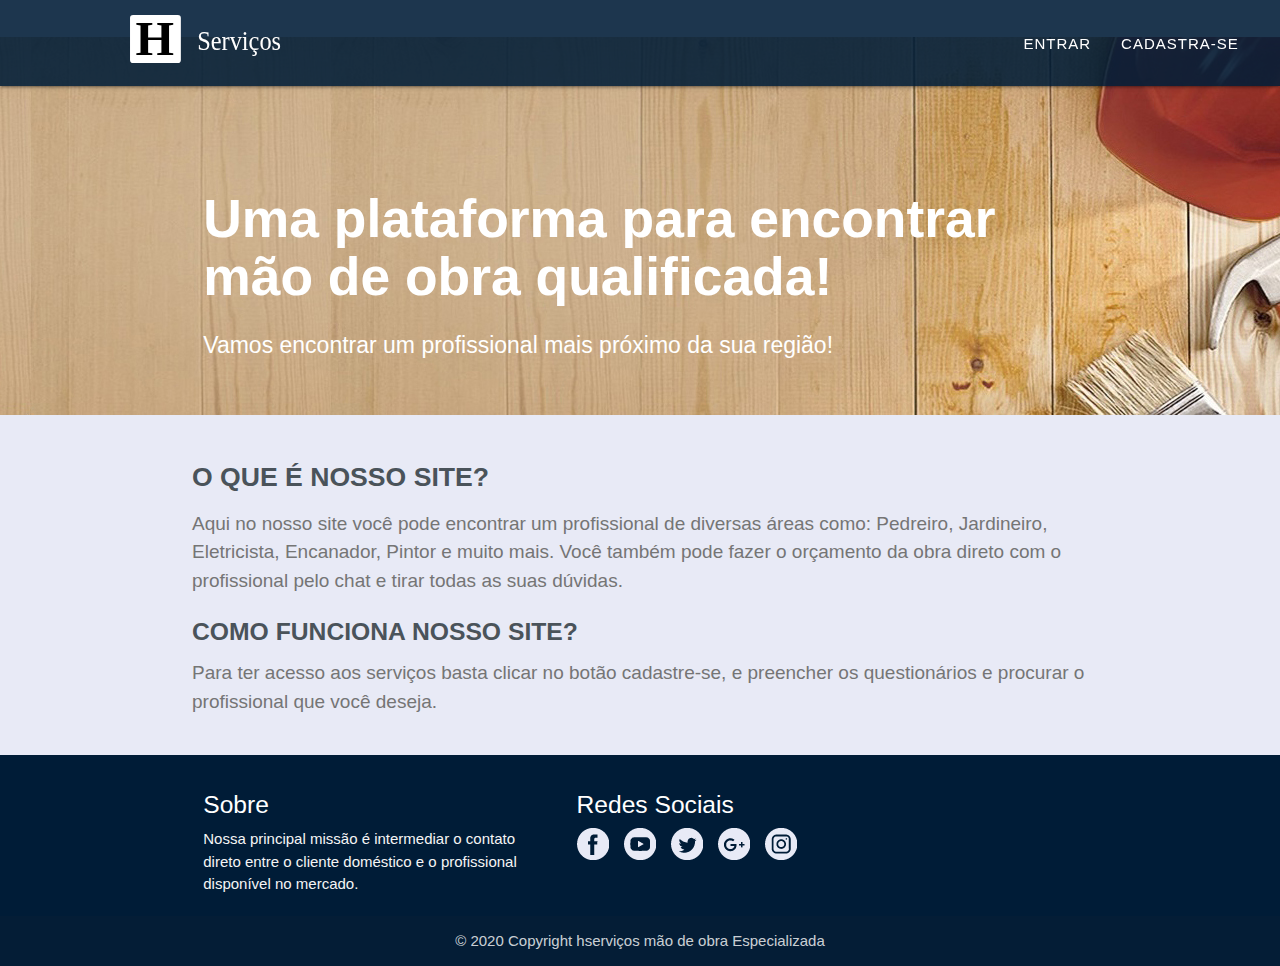
<file: index.html>
<!DOCTYPE html>
<html lang="pt-br">

<head>
	<meta charset="utf-8">
	<meta name="viewport" content="width=device-width, initial-scale=1.0" />
	<title>Hserviços</title>
	<link rel="icon" href="imagens/icone_ie.ico">
	<link href="https://fonts.googleapis.com/icon?family=Material+Icons" rel="stylesheet" />
	<link href="https://fonts.googleapis.com/css?family=Open+Sans:300,400,800&display=swap" rel="stylesheet" />
	<link rel="stylesheet" href="https://cdnjs.cloudflare.com/ajax/libs/materialize/1.0.0/css/materialize.min.css" />
	<link rel="stylesheet" href="css/main.css" />
</head>

<body>
	<section id="top" class="bg-top">
		<header>
			<div class="navbar-fixed nav-wrapper">
				<nav class="row">
					<div class="col s8 m4 offset-m1 offset-l1 l3">
						<a href="index.html">
							<img class="logo" src="imagens/logo.svg" alt="Hserviços">
						</a>
					</div>
					<!-- .col -->
					<div class="col s3 offset-s1 offset-m5 m2 l8"> <a href="#" class="sidenav-trigger" data-target="mobile-menu"><i class="material-icons">menu</i></a>
						<ul class="right hide-on-med-and-down">
							<li><a href="#" class="modal-trigger" onclick="AlertaLogin()">Entrar</a>
							</li>
							<!-- Links podem ser adicionado no #-->
							<li><a href="#" onclick="AlertaLogin()">Cadastra-se</a>
							</li>
						</ul>
					</div>
					<!-- .col -->
				</nav>
			</div>
			<!-- .navbar -->
			<ul class="sidenav" id="mobile-menu">
				<!-- menu mobile -->
				<li><a href="#" class="modal-trigger" onclick="AlertaLogin()">Entrar</a>
				</li>
				<li><a href="#" onclick="AlertaLogin()">Cadastra-se</a>
				</li>
			</ul>
		</header>
		<div id="info" class="container">
			<div class="row">
				<div class="col s12 m12">
					<header>
						<h2>Uma plataforma para encontrar mão de obra qualificada!</h2>
					</header>
					<p>Vamos encontrar um profissional mais próximo da sua região!</p>
				</div>
				<!-- /col -->
			</div>
			<!-- /row -->
		</div>
		<!-- /info -->
	</section>
	<!-- /section#top -->
	<section class="comoFunciona">
		<div class="container">
			<header>
				<h3>O que é nosso site?</h3>
			</header>
			<p>Aqui no nosso site você pode encontrar um profissional de diversas áreas como: Pedreiro, Jardineiro, Eletricista, Encanador, Pintor e muito mais. Você também pode fazer o orçamento da obra direto com o profissional pelo chat e tirar todas as suas dúvidas.</p>
			<div class="row">
				<div>
					<header>
						<h4>Como Funciona nosso Site?</h4>
					</header>
					<p>Para ter acesso aos serviços basta clicar no botão cadastre-se, e preencher os questionários e procurar o profissional que você deseja.</p>
				</div>
				<!-- /.col -->
			</div>
			<!-- /.row -->
		</div>
		<!-- /.container -->
	</section>
	<!-- /section #comoFunciona -->
	<footer class="page-footer">
		<div class="container">
			<div class="row">
				<div class="col s12 l5">
					<h5 class="white-text">Sobre</h5>
					<p class="grey-text text-lighten-4">Nossa principal missão é intermediar o contato direto entre o cliente doméstico e o profissional disponível no mercado.</p>
				</div>
				<div id="social" class="col s12 m4 offset-12">
					<header>
						<h5>Redes Sociais</h5>
					</header>
					<ul>
						<li><a href="#">facebook</a></li>
						<li><a href="#">youtube</a></li>
						<li><a href="#">twitter</a></li>
						<li><a href="#">google plus</a></li>
						<li><a href="#">instagram</a></li>
					</ul>
				</div>
				<!--/col-->
			</div>
		</div>
		<div class="footer-copyright">
			<div class="container">© 2020 Copyright hserviços mão de obra Especializada</div>
		</div>
	</footer>
	<script src="https://code.jquery.com/jquery-3.4.1.min.js" integrity="sha256-CSXorXvZcTkaix6Yvo6HppcZGetbYMGWSFlBw8HfCJo=" crossorigin="anonymous"></script>
	<script src="https://cdnjs.cloudflare.com/ajax/libs/materialize/1.0.0/js/materialize.min.js"></script>
	<script src="js/auto.js"></script>
</body>

</html>
</file>
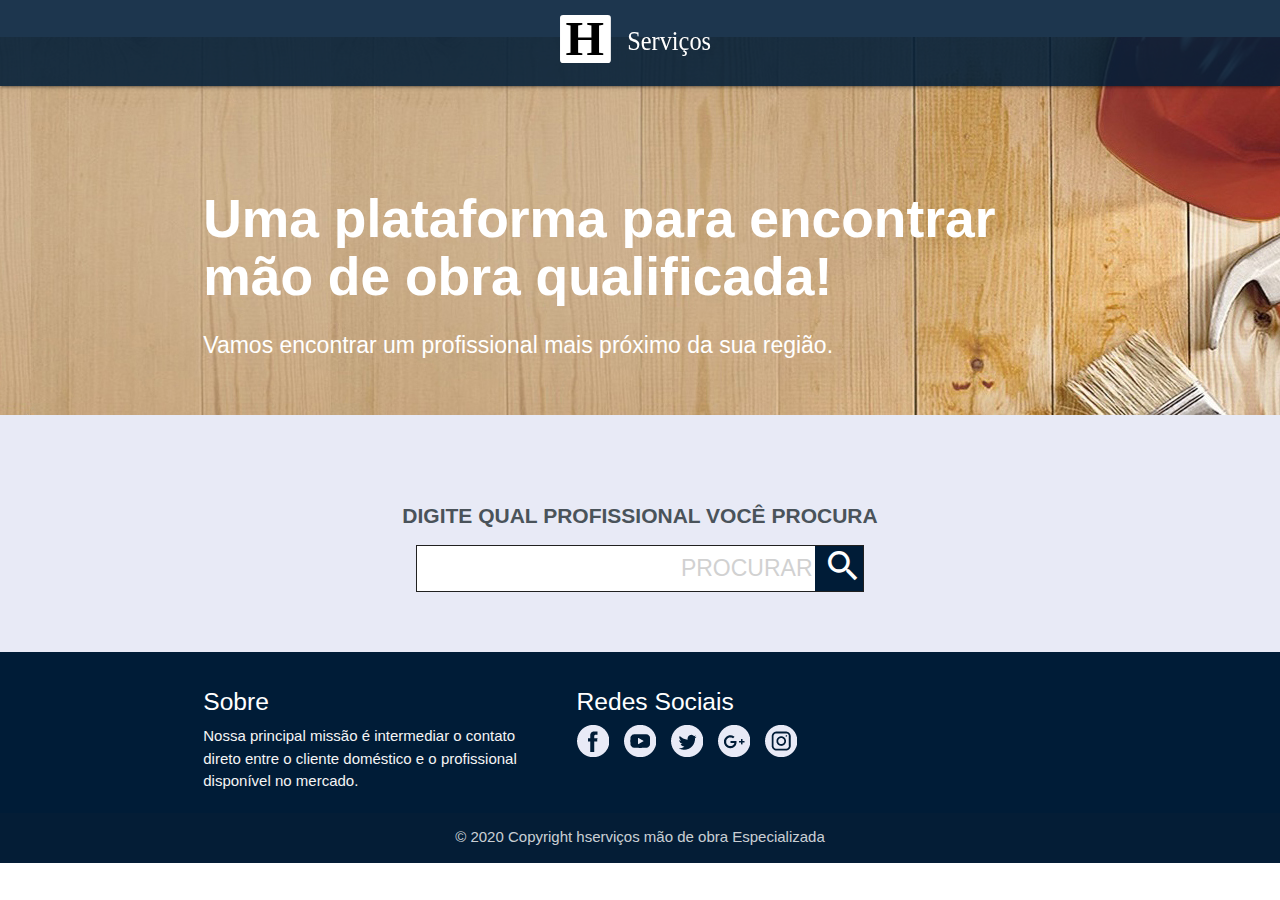
<file: busca.html>
<!DOCTYPE html>
<html lang="pt-br">

<head>
	<meta charset="utf-8">
	<meta name="viewport" content="width=device-width, initial-scale=1.0" />
	<title>Hserviços</title>
	<link rel="icon" href="imagens/icone_ie.ico">
	<link href="https://fonts.googleapis.com/icon?family=Material+Icons" rel="stylesheet" />
	<link href="https://fonts.googleapis.com/css?family=Open+Sans:300,400,800&display=swap" rel="stylesheet" />
	<link rel="stylesheet" href="https://cdnjs.cloudflare.com/ajax/libs/materialize/1.0.0/css/materialize.min.css" />
	<link rel="stylesheet" href="css/main.css" />
</head>

<body>
	<section id="top" class="bg-top">
		<header>
			<div class="navbar-fixed nav-wrapper">
				<nav>
					<!--Inicio Nav-->
					<div class="nav-wrapper">
						<a href="perfilcli.html" class="brand-logo center">
							<img class="logo" src="imagens/logo.svg" alt="Hserviços">
						</a>
					</div>
				</nav>
			</div>
			<!-- .navbar -->
		</header>
		<div id="info" class="container">
			<div class="row">
				<div class="col s12 m12">
					<header>
						<h2>Uma plataforma para encontrar mão de obra qualificada!</h2>
					</header>
					<p>Vamos encontrar um profissional mais próximo da sua região.</p>
				</div>
				<!-- /col -->
			</div>
			<!-- /row -->
		</div>
		<!-- /info -->
	</section>
	<!-- /section#pesquisa -->
	<section id="pesquisar">
		<div class="container">
			<ul>
				<li>
					<h3>Digite qual profissional você procura</h3>
				</li>
				<li class="barra">
					<input type="search-new" placeholder="PROCURAR"><a href="#" class="material-icons">search</a>
				</li>
			</ul>
		</div>
	</section>
	<!-- /section#pesquisa -->
	<footer class="page-footer">
		<div class="container">
			<div class="row">
				<div class="col s12 l5">
					<h5 class="white-text">Sobre</h5>
					<p class="grey-text text-lighten-4">Nossa principal missão é intermediar o contato direto entre o cliente doméstico e o profissional disponível no mercado.</p>
				</div>
				<div id="social" class="col s12 m4 offset-12">
					<header>
						<h5>Redes Sociais</h5>
					</header>
					<ul>
						<li><a href="#">facebook</a>
						</li>
						<li><a href="#">youtube</a>
						</li>
						<li><a href="#">twitter</a>
						</li>
						<li><a href="#">google plus</a>
						</li>
						<li><a href="#">instagram</a>
						</li>
					</ul>
				</div>
				<!--/col-->
			</div>
		</div>
		<div class="footer-copyright">
			<div class="container">© 2020 Copyright hserviços mão de obra Especializada</div>
		</div>
	</footer>
	<script src="https://code.jquery.com/jquery-3.4.1.min.js" integrity="sha256-CSXorXvZcTkaix6Yvo6HppcZGetbYMGWSFlBw8HfCJo=" crossorigin="anonymous"></script>
	<script src="https://cdnjs.cloudflare.com/ajax/libs/materialize/1.0.0/js/materialize.min.js"></script>
	<script src="js/auto.js"></script>
</body>

</html>
</file>
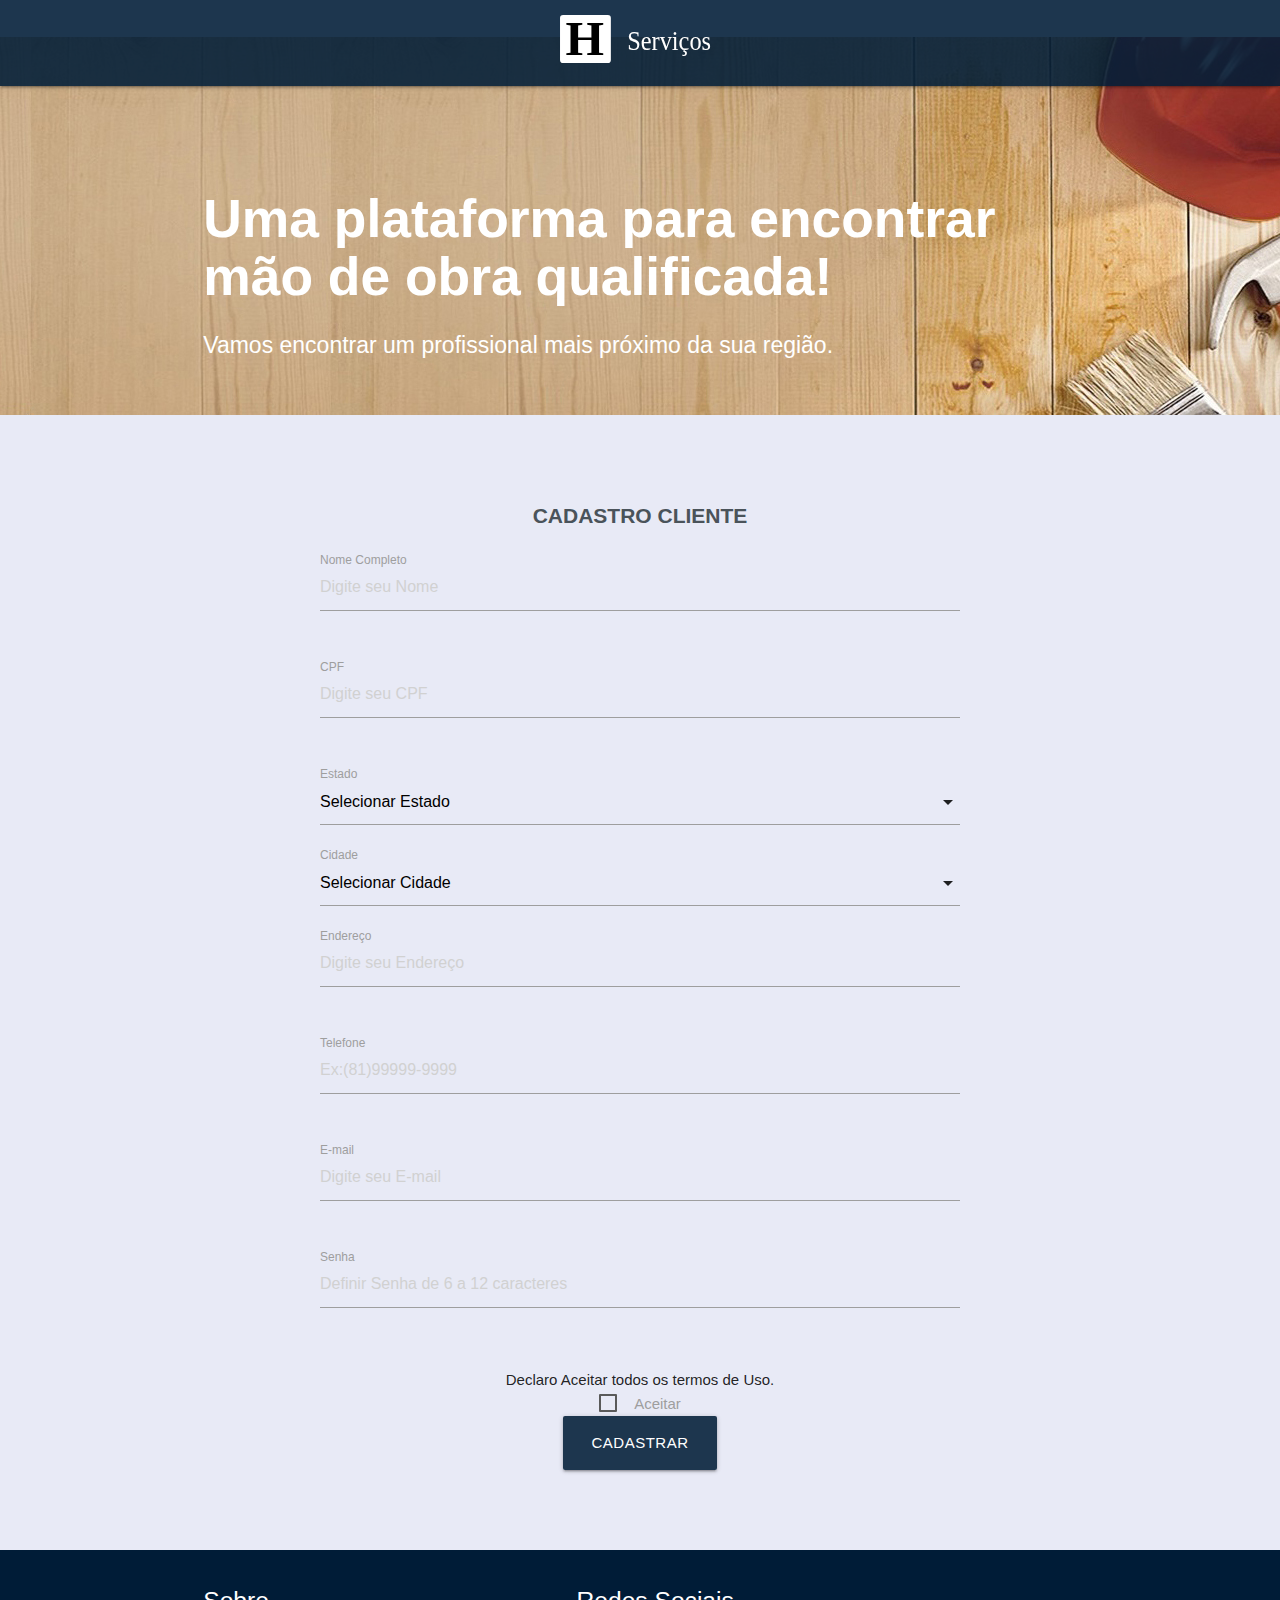
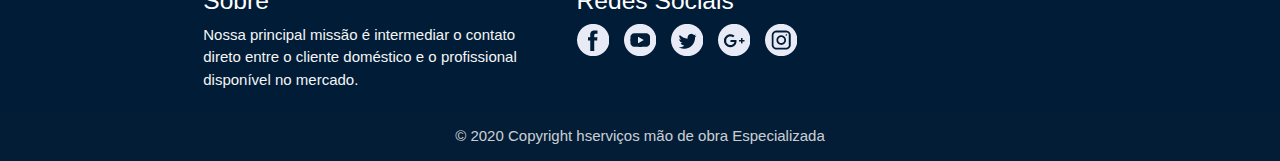
<file: cadastrocli.html>
<!DOCTYPE html>
<html lang="pt-br">

<head>
	<meta charset="utf-8">
	<meta name="viewport" content="width=device-width, initial-scale=1.0" />
	<title>Hserviços</title>
	<link rel="icon" href="imagens/icone_ie.ico">
	<link href="https://fonts.googleapis.com/icon?family=Material+Icons" rel="stylesheet" />
	<link href="https://fonts.googleapis.com/css?family=Open+Sans:300,400,800&display=swap" rel="stylesheet" />
	<link rel="stylesheet" href="https://cdnjs.cloudflare.com/ajax/libs/materialize/1.0.0/css/materialize.min.css" />
	<link rel="stylesheet" href="css/main.css" />
</head>

<body>
	<section id="top" class="bg-top">
		<header>
			<div class="navbar-fixed nav-wrapper">
				<nav>
					<!--Inicio Nav-->
					<div class="nav-wrapper">
						<a href="index.html" class="brand-logo center">
							<img class="logo" src="imagens/logo.svg" alt="Hserviços">
						</a>
					</div>
				</nav>
			</div>
			<!-- .navbar -->
		</header>
		<div id="info" class="container">
			<div class="row">
				<div class="col s12 m12">
					<header>
						<h2>Uma plataforma para encontrar mão de obra qualificada!</h2>
					</header>
					<p>Vamos encontrar um profissional mais próximo da sua região.</p>
				</div>
				<!-- /col -->
			</div>
			<!-- /row -->
		</div>
		<!-- /info -->
	</section>
	<!-- /section#top -->
	<center>
		<section id="login">
			<section id="log-pag" style="width: 50%;">
				<div class="login">
					<form>
						<div class="row">
							<h3>Cadastro Cliente</h3>
						</div>
						<div class="row">
							<div class="input-field">
								<input placeholder="Digite seu Nome" id="first_name" type="text" class="validate" required="required">
								<label for="nome_sobrenome">Nome Completo</label> <span class="helper-text" data-error="*Campo Obrigatorio"></span>
							</div>
						</div>
						<div class="row">
							<div class="input-field">
								<input placeholder="Digite seu CPF" id="first_name" type="text" class="validate" pattern="\d{3}\.?\d{3}\.?\d{3}-?\d{2}" required="required">
								<label for="cpf">CPF</label> <span class="helper-text" data-error="*CPF Invalido"></span>
							</div>
						</div>
						<div class="row">
							<div class="input-field">
								<select id="estado" name="estado">
									<option value="" disabled selected>Selecionar Estado</option>
									<option value="Pernambuco">Pernambuco</option>
								</select>
								<label for="Estado">Estado</label>
							</div>
						</div>
						<div class="row">
							<div class="input-field">
								<select id="cidade" name="cidade">
									<option value="" disabled selected>Selecionar Cidade</option>
									<option value="Recife" class="validate">Recife</option>
									<option value="Olinda" class="validate">Olinda</option>
									<option value="Paulista" class="validate">Paulista</option>
								</select>
								<label for="Cidade">Cidade</label>
							</div>
						</div>
						<div class="row">
							<div class="input-field">
								<input placeholder="Digite seu Endereço" id="endereco" type="text" class="validate" required="required">
								<label for="endereco">Endereço</label> <span class="helper-text" data-error="*Endereço Invalido"></span>
							</div>
						</div>
						<div class="row">
							<div class="input-field">
								<input placeholder="Ex:(81)99999-9999" id="telefone" type="tel" class="validate" pattern="\d{2}\d{5}\d{4}" required="required" maxlength="11">
								<label for="telefone">Telefone</label> <span class="helper-text" data-error="*Telefone Invalido"></span>
							</div>
						</div>
						<div class="row">
							<div class="input-field">
								<input placeholder="Digite seu E-mail" id="email" type="email" class="validate" required="required">
								<label for="email">E-mail</label> <span class="helper-text" data-error="*E-mail Invalido"></span>
							</div>
						</div>
						<div class="row">
							<div class="input-field">
								<input placeholder="Definir Senha de 6 a 12 caracteres" id="pass" type="password" class="validate" required="required" minlength="6" maxlength="12">
								<label for="pass">Senha</label> <span class="helper-text" data-error="*Senha Invalida"></span>
							</div>
						</div>
						<div class="row">
							<p>Declaro Aceitar todos os termos de Uso.</p>
							<p>
								<label>
									<input type="checkbox" /><span>Aceitar</span>
								</label>
							</p> <a class="waves-effect waves-light btn-large" href="perfilcli.html" style="background-color: #001c37e0;">Cadastrar</a>
						</div>
					</form>
				</div>
			</section>
		</section>
	</center>
	<footer class="page-footer">
		<div class="container">
			<div class="row">
				<div class="col s12 l5">
					<h5 class="white-text">Sobre</h5>
					<p class="grey-text text-lighten-4">Nossa principal missão é intermediar o contato direto entre o cliente doméstico e o profissional disponível no mercado.</p>
				</div>
				<div id="social" class="col s12 m4 offset-12">
					<header>
						<h5>Redes Sociais</h5>
					</header>
					<ul>
						<li><a href="#">facebook</a>
						</li>
						<li><a href="#">youtube</a>
						</li>
						<li><a href="#">twitter</a>
						</li>
						<li><a href="#">google plus</a>
						</li>
						<li><a href="#">instagram</a>
						</li>
					</ul>
				</div>
				<!--/col-->
			</div>
		</div>
		<div class="footer-copyright">
			<div class="container">© 2020 Copyright hserviços mão de obra Especializada</div>
		</div>
	</footer>
	<script src="https://code.jquery.com/jquery-3.4.1.min.js" integrity="sha256-CSXorXvZcTkaix6Yvo6HppcZGetbYMGWSFlBw8HfCJo=" crossorigin="anonymous"></script>
	<script src="https://cdnjs.cloudflare.com/ajax/libs/materialize/1.0.0/js/materialize.min.js"></script>
	<script src="js/auto.js"></script>
</body>

</html>
</file>
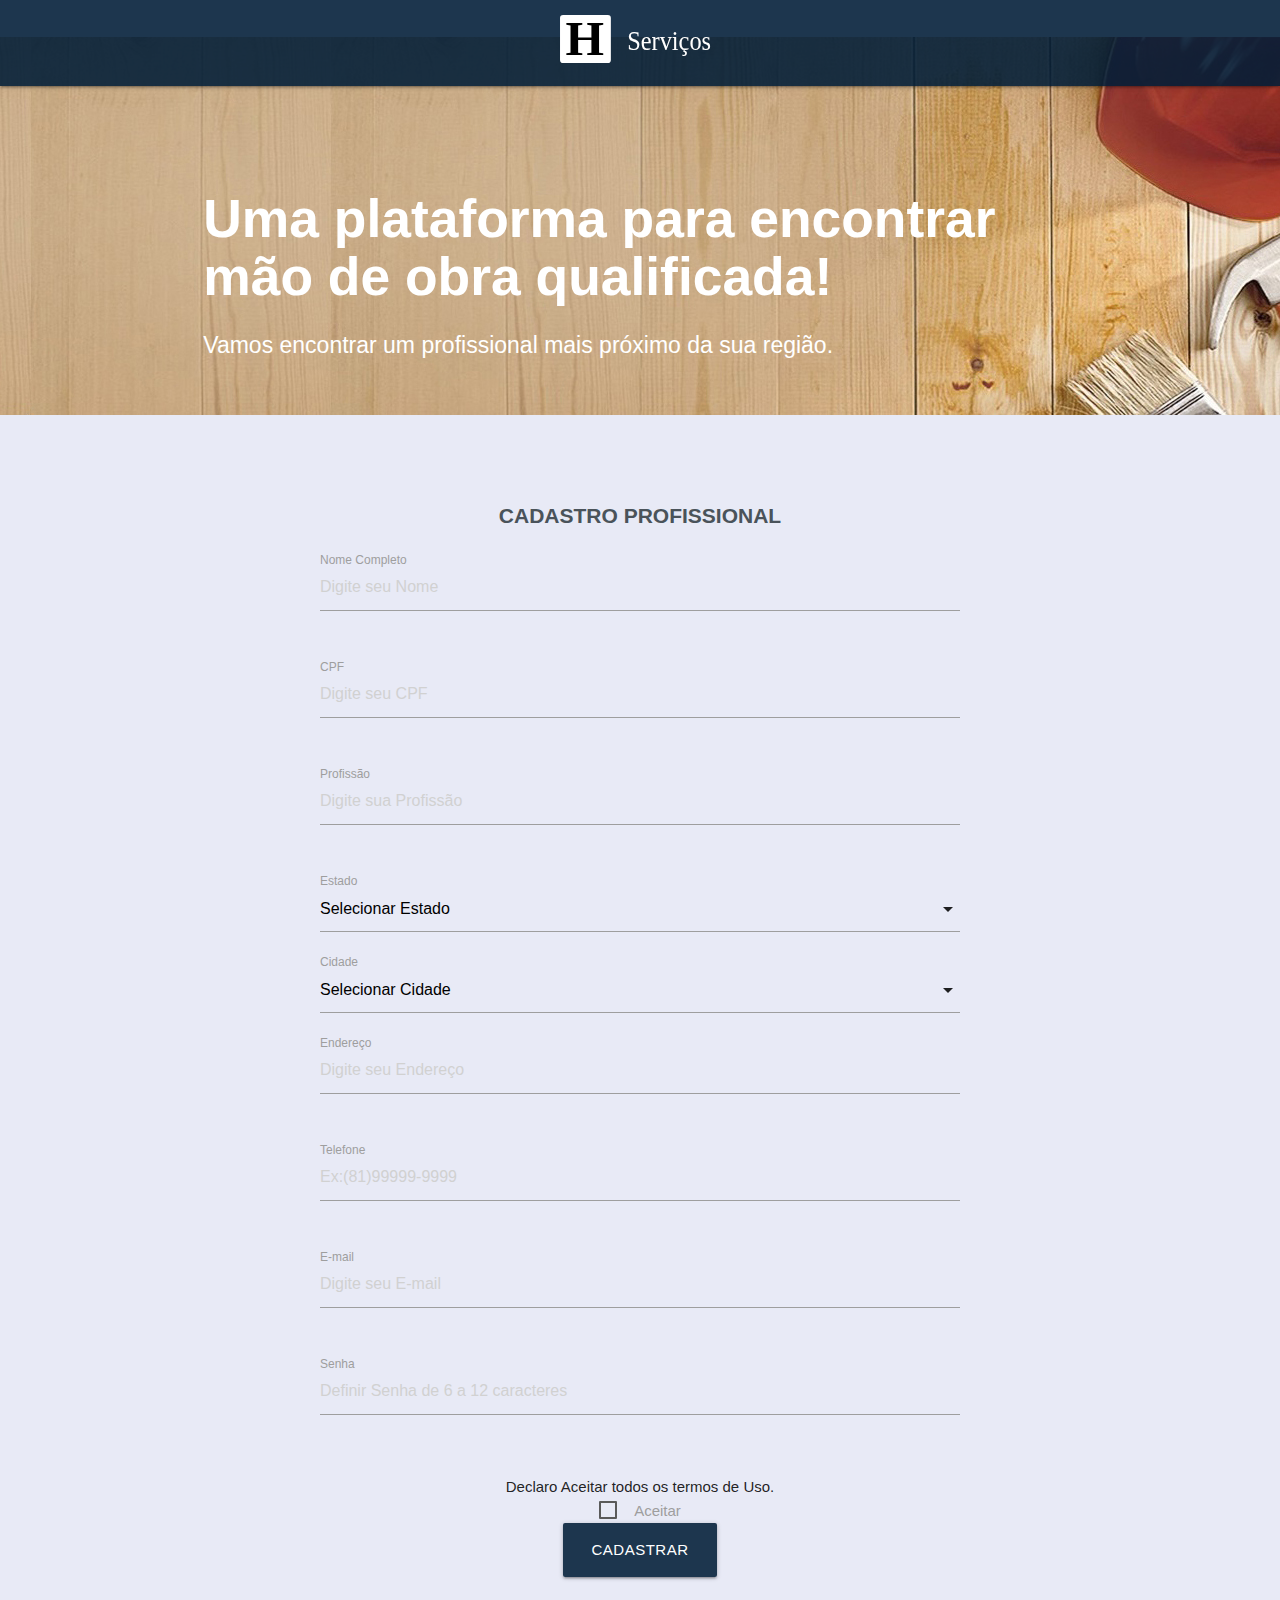
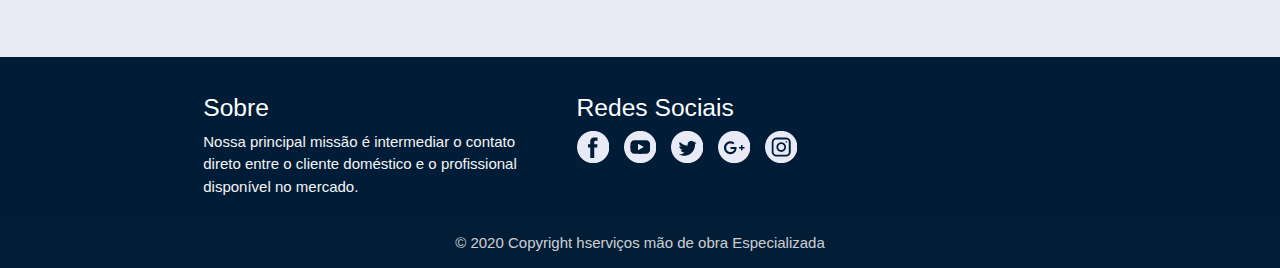
<file: cadastropro.html>
<!DOCTYPE html>
<html lang="pt-br">

<head>
	<meta charset="utf-8">
	<meta name="viewport" content="width=device-width, initial-scale=1.0" />
	<title>Hserviços</title>
	<link rel="icon" href="imagens/icone_ie.ico">
	<link href="https://fonts.googleapis.com/icon?family=Material+Icons" rel="stylesheet" />
	<link href="https://fonts.googleapis.com/css?family=Open+Sans:300,400,800&display=swap" rel="stylesheet" />
	<link rel="stylesheet" href="https://cdnjs.cloudflare.com/ajax/libs/materialize/1.0.0/css/materialize.min.css" />
	<link rel="stylesheet" href="css/main.css" />
</head>

<body>
	<section id="top" class="bg-top">
		<header>
			<div class="navbar-fixed nav-wrapper">
				<nav>
					<!--Inicio Nav-->
					<div class="nav-wrapper">
						<a href="index.html" class="brand-logo center">
							<img class="logo" src="imagens/logo.svg" alt="Hserviços">
						</a>
					</div>
				</nav>
			</div>
			<!-- .navbar -->
		</header>
		<div id="info" class="container">
			<div class="row">
				<div class="col s12 m12">
					<header>
						<h2>Uma plataforma para encontrar mão de obra qualificada!</h2>
					</header>
					<p>Vamos encontrar um profissional mais próximo da sua região.</p>
				</div>
				<!-- /col -->
			</div>
			<!-- /row -->
		</div>
		<!-- /info -->
	</section>
	<!-- /section#top -->
	<center>
		<section id="login">
			<section id="log-pag" style="width: 50%;">
				<div class="login">
					<form>
						<div class="row">
							<h3>Cadastro Profissional</h3>
						</div>
						<div class="row">
							<div class="input-field">
								<input placeholder="Digite seu Nome" id="first_name" type="text" class="validate" required="required">
								<label for="nome_sobrenome">Nome Completo</label> <span class="helper-text" data-error="*Campo Obrigatorio"></span>
							</div>
						</div>
						<div class="row">
							<div class="input-field">
								<input placeholder="Digite seu CPF" id="first_name" type="text" class="validate" pattern="\d{3}\.?\d{3}\.?\d{3}-?\d{2}" required="required">
								<label for="cpf">CPF</label> <span class="helper-text" data-error="*CPF Invalido"></span>
							</div>
						</div>
						<div class="row">
							<div class="input-field">
								<input placeholder="Digite sua Profissão" id="first_name" type="text" class="validate" required="required">
								<label for="profissao">Profissão</label> <span class="helper-text" data-error="*Campo Obrigatorio"></span>
							</div>
						</div>
						<div class="row">
							<div class="input-field">
								<select id="estado" name="estado">
									<option value="" disabled selected>Selecionar Estado</option>
									<option value="Pernambuco">Pernambuco</option>
								</select>
								<label for="Estado">Estado</label>
							</div>
						</div>
						<div class="row">
							<div class="input-field">
								<select id="cidade" name="cidade">
									<option value="" disabled selected>Selecionar Cidade</option>
									<option value="Recife" class="validate">Recife</option>
									<option value="Olinda" class="validate">Olinda</option>
									<option value="Paulista" class="validate">Paulista</option>
								</select>
								<label for="Cidade">Cidade</label>
							</div>
						</div>
						<div class="row">
							<div class="input-field">
								<input placeholder="Digite seu Endereço" id="endereco" type="text" class="validate" required="required">
								<label for="endereco">Endereço</label> <span class="helper-text" data-error="*Endereço Invalido"></span>
							</div>
						</div>
						<div class="row">
							<div class="input-field">
								<input placeholder="Ex:(81)99999-9999" id="telefone" type="tel" class="validate" pattern="\d{2}\d{5}\d{4}" required="required" maxlength="11">
								<label for="telefone">Telefone</label> <span class="helper-text" data-error="*Telefone Invalido"></span>
							</div>
						</div>
						<div class="row">
							<div class="input-field">
								<input placeholder="Digite seu E-mail" id="email" type="email" class="validate" required="required">
								<label for="email">E-mail</label> <span class="helper-text" data-error="*E-mail Invalido"></span>
							</div>
						</div>
						<div class="row">
							<div class="input-field">
								<input placeholder="Definir Senha de 6 a 12 caracteres" id="pass" type="password" class="validate" required="required" minlength="6" maxlength="12">
								<label for="pass">Senha</label> <span class="helper-text" data-error="*Senha Invalida"></span>
							</div>
						</div>
						<div class="row">
							<p>Declaro Aceitar todos os termos de Uso.</p>
							<p>
								<label>
									<input type="checkbox" /><span>Aceitar</span>
								</label>
							</p> <a class="waves-effect waves-light btn-large" href="perfilpro.html" style="background-color: #001c37e0;">Cadastrar</a>
						</div>
					</form>
				</div>
			</section>
		</section>
	</center>
	<footer class="page-footer">
		<div class="container">
			<div class="row">
				<div class="col s12 l5">
					<h5 class="white-text">Sobre</h5>
					<p class="grey-text text-lighten-4">Nossa principal missão é intermediar o contato direto entre o cliente doméstico e o profissional disponível no mercado.</p>
				</div>
				<div id="social" class="col s12 m4 offset-12">
					<header>
						<h5>Redes Sociais</h5>
					</header>
					<ul>
						<li><a href="#">facebook</a>
						</li>
						<li><a href="#">youtube</a>
						</li>
						<li><a href="#">twitter</a>
						</li>
						<li><a href="#">google plus</a>
						</li>
						<li><a href="#">instagram</a>
						</li>
					</ul>
				</div>
				<!--/col-->
			</div>
		</div>
		<div class="footer-copyright">
			<div class="container">© 2020 Copyright hserviços mão de obra Especializada</div>
		</div>
	</footer>
	<script src="https://code.jquery.com/jquery-3.4.1.min.js" integrity="sha256-CSXorXvZcTkaix6Yvo6HppcZGetbYMGWSFlBw8HfCJo=" crossorigin="anonymous"></script>
	<script src="https://cdnjs.cloudflare.com/ajax/libs/materialize/1.0.0/js/materialize.min.js"></script>
	<script src="js/auto.js"></script>
</body>

</html>
</file>
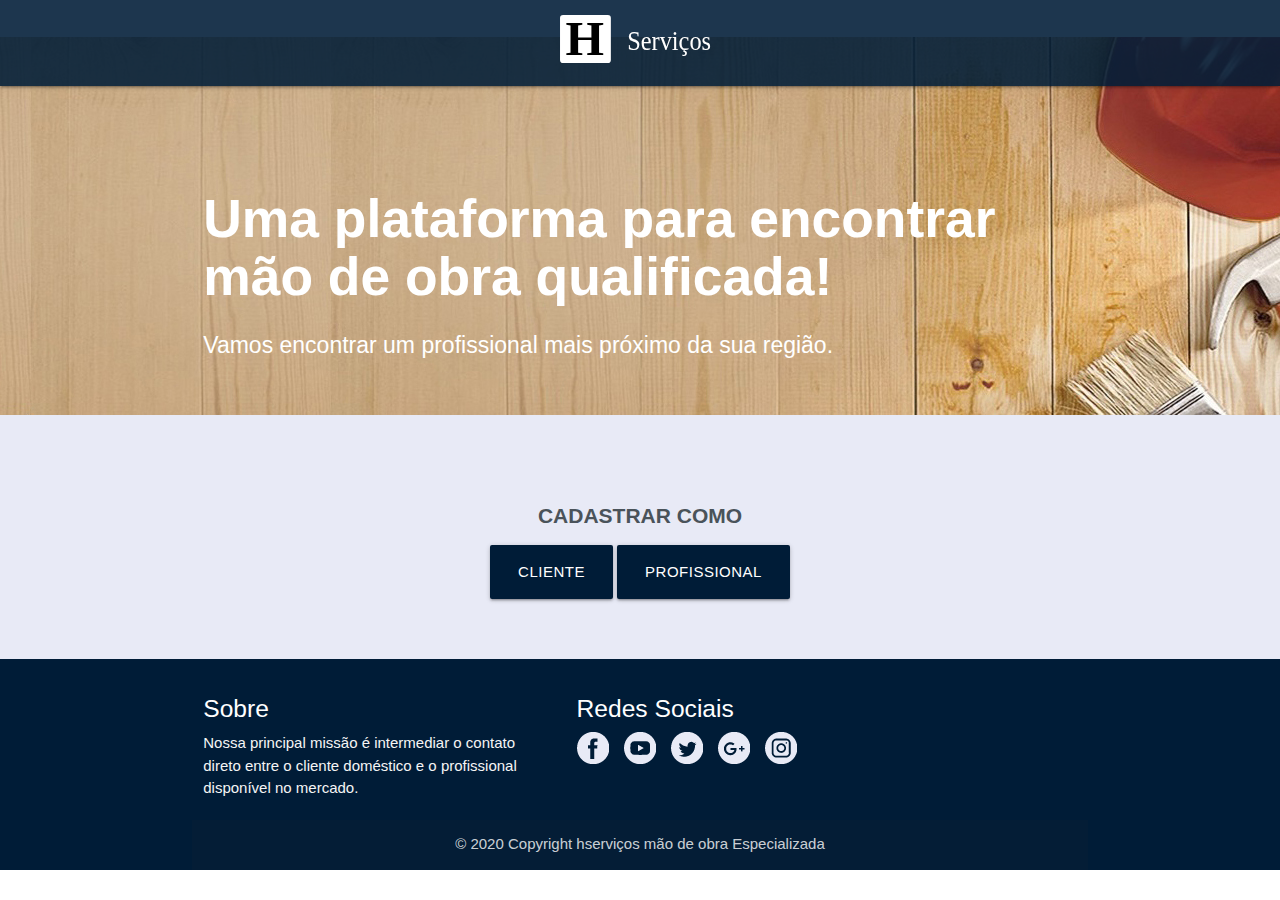
<file: login.html>
<!DOCTYPE html>
<html lang="pt-br">

<head>
	<meta charset="utf-8">
	<meta name="viewport" content="width=device-width, initial-scale=1.0" />
	<title>Hserviços</title>
	<link rel="icon" href="imagens/icone_ie.ico">
	<link href="https://fonts.googleapis.com/icon?family=Material+Icons" rel="stylesheet" />
	<link href="https://fonts.googleapis.com/css?family=Open+Sans:300,400,800&display=swap" rel="stylesheet" />
	<link rel="stylesheet" href="https://cdnjs.cloudflare.com/ajax/libs/materialize/1.0.0/css/materialize.min.css" />
	<link rel="stylesheet" href="css/main.css" />
</head>

<body>
	<section id="top" class="bg-top">
		<header>
			<div class="navbar-fixed nav-wrapper">
				<nav>
					<!--Inicio Nav-->
					<div class="nav-wrapper">
						<a href="index.html" class="brand-logo center">
							<img class="logo" src="imagens/logo.svg" alt="Hserviços">
						</a>
					</div>
				</nav>
			</div>
			<!-- .navbar -->
		</header>
		<div id="info" class="container">
			<div class="row">
				<div class="col s12 m12">
					<header>
						<h2>Uma plataforma para encontrar mão de obra qualificada!</h2>
					</header>
					<p>Vamos encontrar um profissional mais próximo da sua região.</p>
				</div>
				<!-- /col -->
			</div>
			<!-- /row -->
		</div>
		<!-- /info -->
	</section>
	<!-- /section#top -->
	<section id="login">
		<div class="container">
			<center>
				<h3>Cadastrar como</h3>
				<a class="waves-effect waves-light btn-large" href="cadastrocli.html">Cliente</a>
				<a class="waves-effect waves-light btn-large" href="cadastropro.html">Profissional</a>
			</center>
		</div>
	</section>
	<footer class="page-footer">
		<div class="container">
			<div class="row">
				<div class="col s12 l5">
					<h5 class="white-text">Sobre</h5>
					<p class="grey-text text-lighten-4">Nossa principal missão é intermediar o contato direto entre o cliente doméstico e o profissional disponível no mercado.</p>
				</div>
				<div id="social" class="col s12 m4 offset-12">
					<header>
						<h5>Redes Sociais</h5>
					</header>
					<ul>
						<li><a href="#">facebook</a></li>
						<li><a href="#">youtube</a></li>
						<li><a href="#">twitter</a></li>
						<li><a href="#">google plus</a></li>
						<li><a href="#">instagram</a></li>
					</ul>
				</div>
				<!--/col-->
			</div>
			<div class="footer-copyright">
				<div class="container">© 2020 Copyright hserviços mão de obra Especializada</div>
			</div>
	</footer>
	<script src="https://code.jquery.com/jquery-3.4.1.min.js" integrity="sha256-CSXorXvZcTkaix6Yvo6HppcZGetbYMGWSFlBw8HfCJo=" crossorigin="anonymous"></script>
	<script src="https://cdnjs.cloudflare.com/ajax/libs/materialize/1.0.0/js/materialize.min.js"></script>
	<script src="js/auto.js"></script>
</body>

</html>
</file>
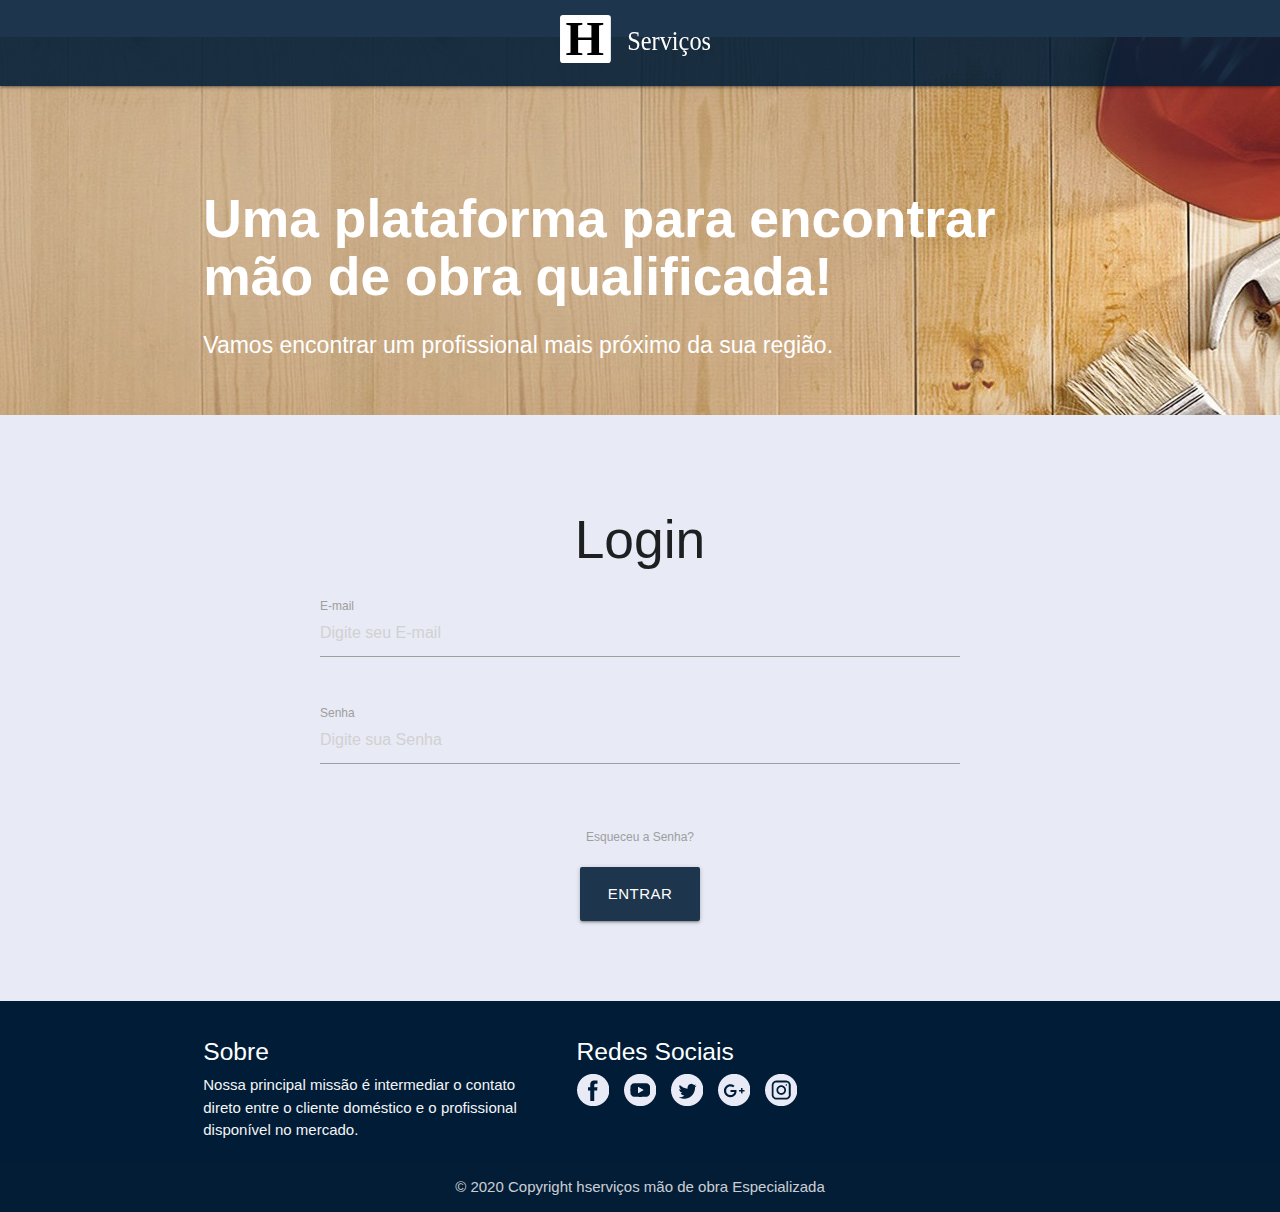
<file: loginpri.html>
<!DOCTYPE html>
<html lang="pt-br">

<head>
	<meta charset="utf-8">
	<meta name="viewport" content="width=device-width, initial-scale=1.0" />
	<title>Hserviços</title>
	<link rel="icon" href="imagens/icone_ie.ico">
	<link href="https://fonts.googleapis.com/icon?family=Material+Icons" rel="stylesheet" />
	<link href="https://fonts.googleapis.com/css?family=Open+Sans:300,400,800&display=swap" rel="stylesheet" />
	<link rel="stylesheet" href="https://cdnjs.cloudflare.com/ajax/libs/materialize/1.0.0/css/materialize.min.css" />
	<link rel="stylesheet" href="css/main.css" />
</head>

<body>
	<section id="top" class="bg-top">
		<header>
			<div class="navbar-fixed nav-wrapper">
				<nav>
					<!--Inicio Nav-->
					<div class="nav-wrapper">
						<a href="index.html" class="brand-logo center">
							<img class="logo" src="imagens/logo.svg" alt="Hserviços">
						</a>
					</div>
				</nav>
			</div>
			<!-- .navbar -->
		</header>
		<div id="info" class="container">
			<div class="row">
				<div class="col s12 m12">
					<header>
						<h2>Uma plataforma para encontrar mão de obra qualificada!</h2>
					</header>
					<p>Vamos encontrar um profissional mais próximo da sua região.</p>
				</div>
				<!-- /col -->
			</div>
			<!-- /row -->
		</div>
		<!-- /info -->
	</section>
	<!-- /section#top -->
	<center>
		<section id="login">
			<section id="log-pag" style="width: 50%;">
				<div class="login">
					<form>
						<div class="row">
							<h2>Login</h2>
						</div>
						<div class="row">
							<div class="input-field">
								<input placeholder="Digite seu E-mail" id="email" type="email" class="validate" required="required">
								<label for="email">E-mail</label> <span class="helper-text" data-error="*E-mail Invalido"></span>
							</div>
						</div>
						<div class="row">
							<div class="input-field">
								<input placeholder="Digite sua Senha" id="pass" type="password" class="validate" required="required" minlength="6" maxlength="12">
								<label for="pass">Senha</label> <span class="helper-text" data-error="*Senha Invalida"></span>
							</div>
						</div>
						<div class="row">
							<div>
								<p>
									<input type="checkbox" id="remember">
									<label for="remember">Esqueceu a Senha?</label>
								</p>
							</div>
						</div>
						<div class="row"> <a class="waves-effect waves-light btn-large" href="perfilcli.html" style="background-color: #001c37e0;">Entrar</a>
						</div>
					</form>
				</div>
			</section>
		</section>
	</center>
	<footer class="page-footer">
		<div class="container">
			<div class="row">
				<div class="col s12 l5">
					<h5 class="white-text">Sobre</h5>
					<p class="grey-text text-lighten-4">Nossa principal missão é intermediar o contato direto entre o cliente doméstico e o profissional disponível no mercado.</p>
				</div>
				<div id="social" class="col s12 m4 offset-12">
					<header>
						<h5>Redes Sociais</h5>
					</header>
					<ul>
						<li><a href="#">facebook</a></li>
						<li><a href="#">youtube</a></li>
						<li><a href="#">twitter</a></li>
						<li><a href="#">google plus</a></li>
						<li><a href="#">instagram</a></li>
					</ul>
				</div>
				<!--/col-->
			</div>
		</div>
		<div class="footer-copyright">
			<div class="container">© 2020 Copyright hserviços mão de obra Especializada</div>
		</div>
	</footer>
	<script src="https://code.jquery.com/jquery-3.4.1.min.js" integrity="sha256-CSXorXvZcTkaix6Yvo6HppcZGetbYMGWSFlBw8HfCJo=" crossorigin="anonymous"></script>
	<script src="https://cdnjs.cloudflare.com/ajax/libs/materialize/1.0.0/js/materialize.min.js"></script>
	<script src="js/auto.js"></script>
</body>

</html>
</file>
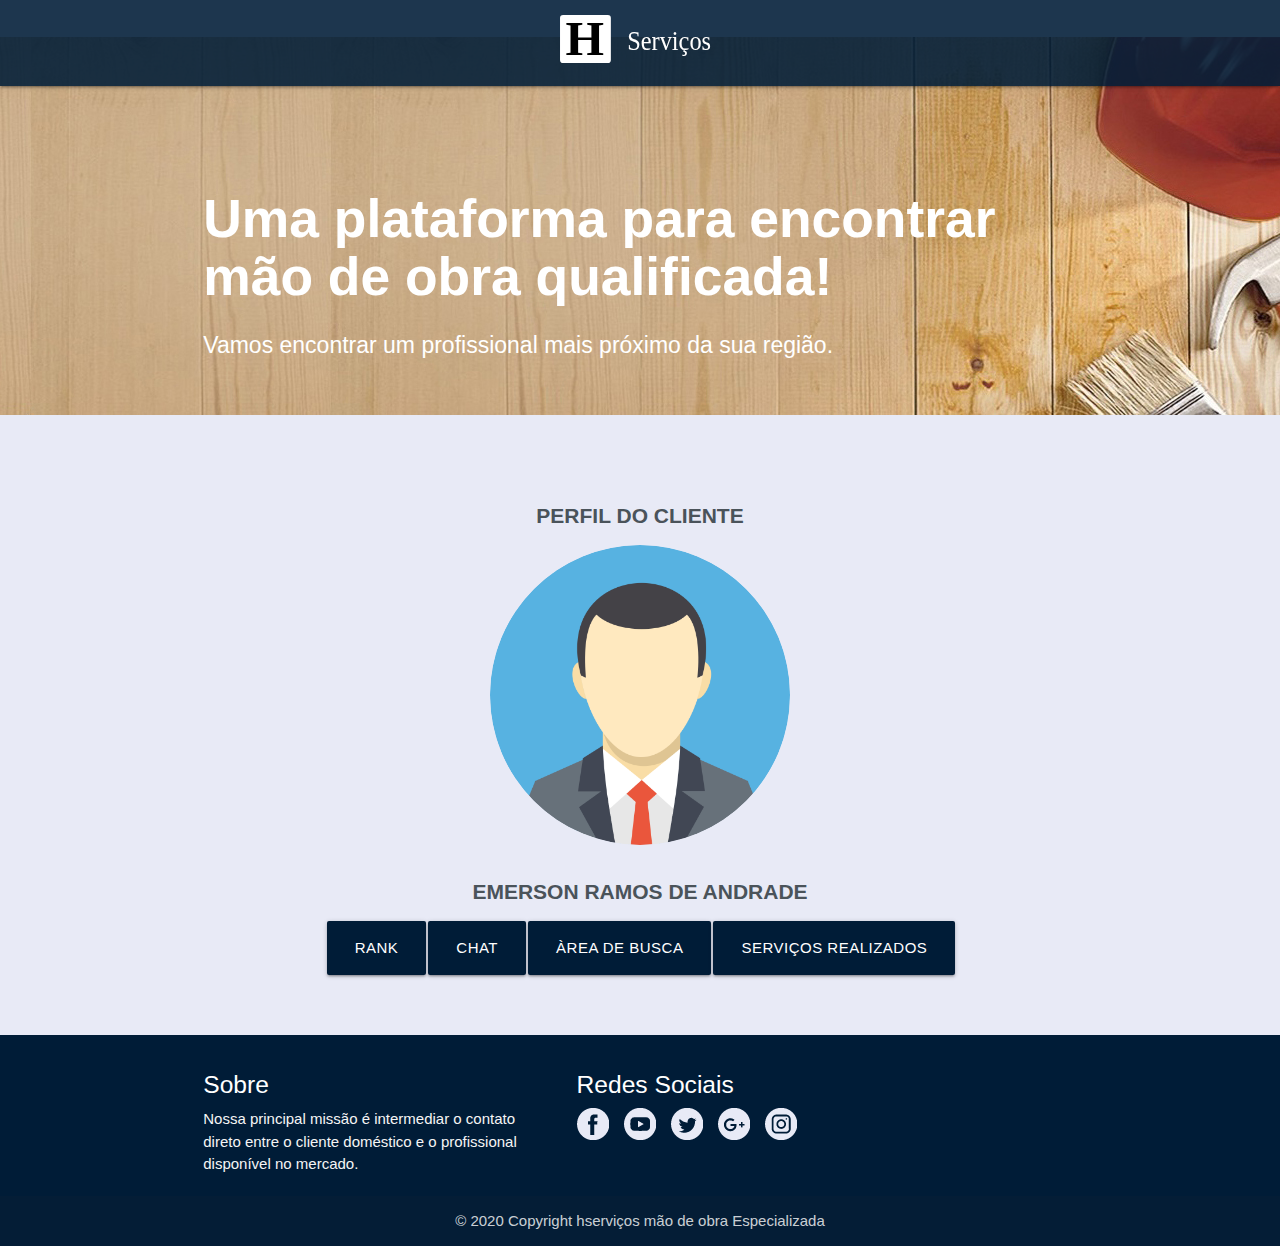
<file: perfilcli.html>
<!DOCTYPE html>
<html lang="pt-br">

<head>
	<meta charset="utf-8">
	<meta name="viewport" content="width=device-width, initial-scale=1.0" />
	<title>Hserviços</title>
	<link rel="icon" href="imagens/icone_ie.ico">
	<link href="https://fonts.googleapis.com/icon?family=Material+Icons" rel="stylesheet" />
	<link href="https://fonts.googleapis.com/css?family=Open+Sans:300,400,800&display=swap" rel="stylesheet" />
	<link rel="stylesheet" href="https://cdnjs.cloudflare.com/ajax/libs/materialize/1.0.0/css/materialize.min.css" />
	<link rel="stylesheet" href="css/main.css" />
</head>

<body>
	<section id="top" class="bg-top">
		<header>
			<div class="navbar-fixed nav-wrapper">
				<nav>
					<!--Inicio Nav-->
					<div class="nav-wrapper">
						<a href="index.html" class="brand-logo center">
							<img class="logo" src="imagens/logo.svg" alt="Hserviços">
						</a>
					</div>
				</nav>
			</div>
			<!-- .navbar -->
		</header>
		<div id="info" class="container">
			<div class="row">
				<div class="col s12 m12">
					<header>
						<h2>Uma plataforma para encontrar mão de obra qualificada!</h2>
					</header>
					<p>Vamos encontrar um profissional mais próximo da sua região.</p>
				</div>
				<!-- /col -->
			</div>
			<!-- /row -->
		</div>
		<!-- /info -->
	</section>
	<!-- /section#top -->
	<!------------- section perfil ----------------------->
	<section id="perfil">
		<div class="container">
			<h3>Perfil do Cliente</h3>
			<img src="imagens/avatar.png" alt="imagemPerfil" class="avatar">
		</div>
		<div class="container">
			<h3>Emerson Ramos de Andrade</h3>
			<ul id="list-menu">
				<li><a class="waves-effect waves-light btn-large" href="rank.html">Rank</a>
				</li>
				<li><a class="waves-effect waves-light btn-large" href="chatcli.html">Chat</a>
				</li>
				<li><a class="waves-effect waves-light btn-large" href="busca.html">Àrea de busca</a>
				</li>
				<li><a class="waves-effect waves-light btn-large" href="servicos.html">Serviços Realizados</a>
				</li>
			</ul>
		</div>
	</section>
	<!------------------- section perfil ------------------------------>
	<footer class="page-footer">
		<div class="container">
			<div class="row">
				<div class="col s12 l5">
					<h5 class="white-text">Sobre</h5>
					<p class="grey-text text-lighten-4">Nossa principal missão é intermediar o contato direto entre o cliente doméstico e o profissional disponível no mercado.</p>
				</div>
				<div id="social" class="col s12 m4 offset-12">
					<header>
						<h5>Redes Sociais</h5>
					</header>
					<ul>
						<li><a href="#">facebook</a></li>
						<li><a href="#">youtube</a></li>
					  	<li><a href="#">twitter</a></li>
						<li><a href="#">google plus</a></li>
						<li><a href="#">instagram</a></li>
					</ul>
				</div>
				<!--/col-->
			</div>
		</div>
		<div class="footer-copyright">
			<div class="container">© 2020 Copyright hserviços mão de obra Especializada</div>
		</div>
	</footer>
	<script src="https://code.jquery.com/jquery-3.4.1.min.js" integrity="sha256-CSXorXvZcTkaix6Yvo6HppcZGetbYMGWSFlBw8HfCJo=" crossorigin="anonymous"></script>
	<script src="https://cdnjs.cloudflare.com/ajax/libs/materialize/1.0.0/js/materialize.min.js"></script>
	<script src="js/auto.js"></script>
</body>

</html>
</file>
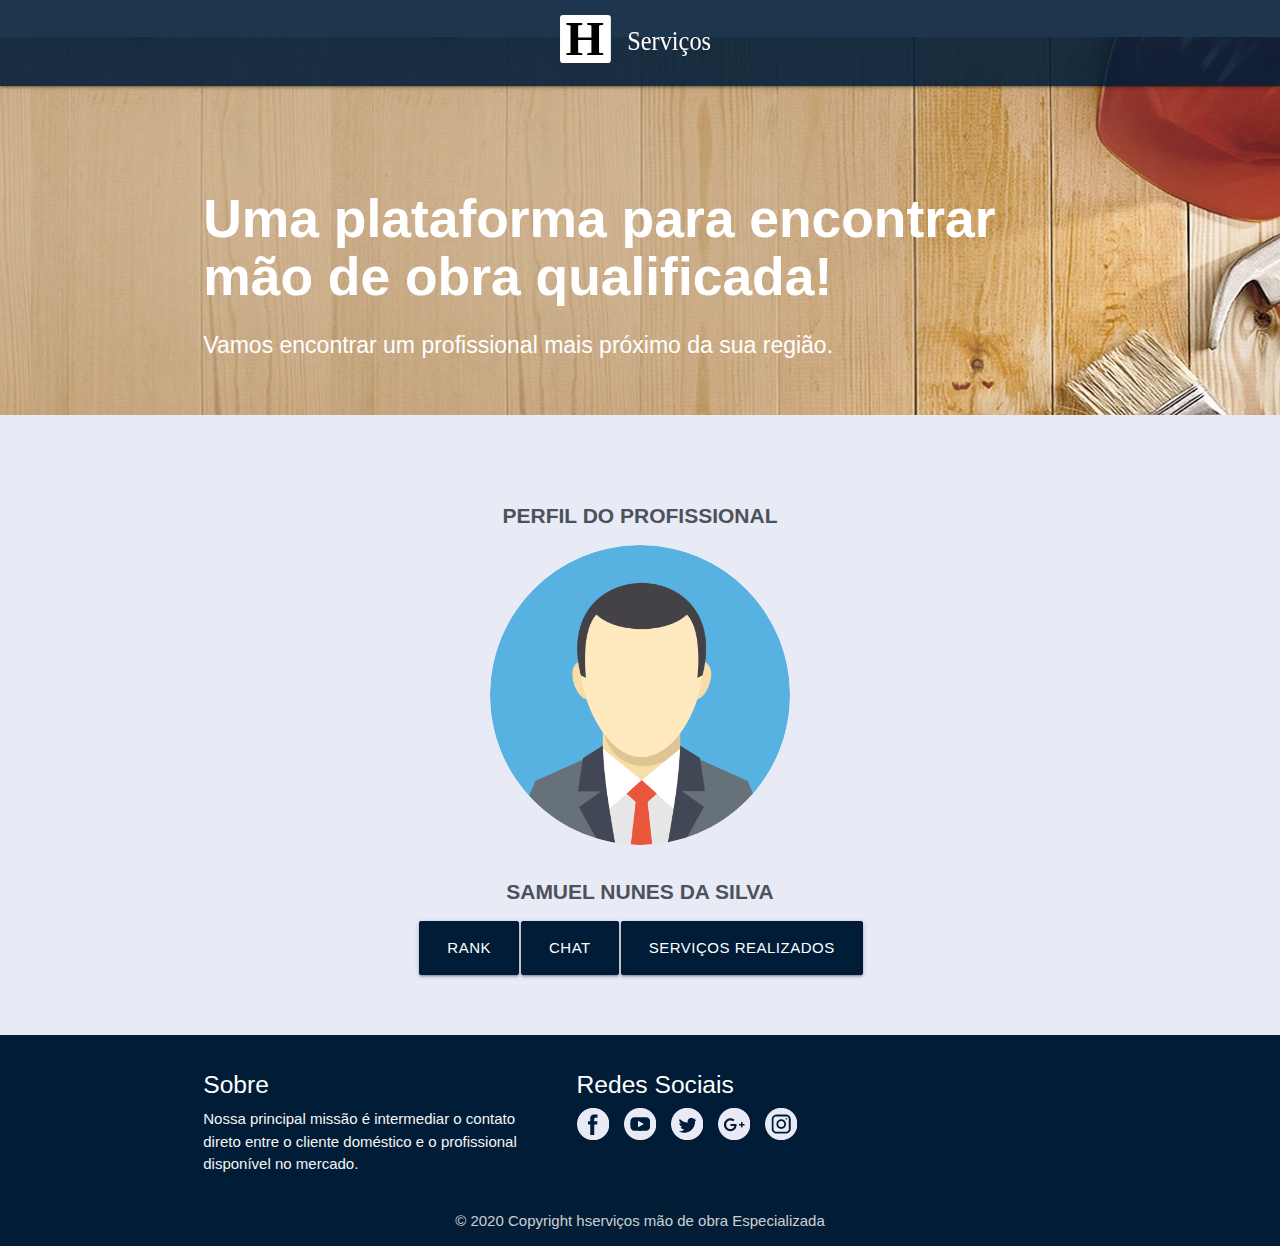
<file: perfilpro.html>
<!DOCTYPE html>
<html lang="pt-br">

<head>
	<meta charset="utf-8">
	<meta name="viewport" content="width=device-width, initial-scale=1.0" />
	<title>Hserviços</title>
	<link rel="icon" href="imagens/icone_ie.ico">
	<link href="https://fonts.googleapis.com/icon?family=Material+Icons" rel="stylesheet" />
	<link href="https://fonts.googleapis.com/css?family=Open+Sans:300,400,800&display=swap" rel="stylesheet" />
	<link rel="stylesheet" href="https://cdnjs.cloudflare.com/ajax/libs/materialize/1.0.0/css/materialize.min.css" />
	<link rel="stylesheet" href="css/main.css" />
</head>

<body>
	<section id="top" class="bg-top">
		<header>
			<div class="navbar-fixed nav-wrapper">
				<nav>
					<!--Inicio Nav-->
					<div class="nav-wrapper">
						<a href="index.html" class="brand-logo center">
							<img class="logo" src="imagens/logo.svg" alt="Hserviços">
						</a>
					</div>
				</nav>
			</div>
			<!-- .navbar -->
		</header>
		<div id="info" class="container">
			<div class="row">
				<div class="col s12 m12">
					<header>
						<h2>Uma plataforma para encontrar mão de obra qualificada!</h2>
					</header>
					<p>Vamos encontrar um profissional mais próximo da sua região.</p>
				</div>
				<!-- /col -->
			</div>
			<!-- /row -->
		</div>
		<!-- /info -->
	</section>
	<!-- /section#top -->
	<!------------- section perfil ----------------------->
	<section id="perfil">
		<div class="container">
			<h3>Perfil do Profissional</h3>
			<img src="imagens/avatar.png" alt="imagemPerfil" class="avatar">
		</div>
		<div class="container">
			<h3>Samuel Nunes da silva</h3>
			<ul id="list-menu">
				<li><a class="waves-effect waves-light btn-large" href="rank.html">Rank</a></li>
				<li><a class="waves-effect waves-light btn-large" href="chatpro.html">Chat</a></li>
				<li><a class="waves-effect waves-light btn-large" href="servicos.html">Serviços Realizados</a></li>
			</ul>
		</div>
	</section>
	<!------------------- section perfil ------------------------------>
	<footer class="page-footer">
		<div class="container">
			<div class="row">
				<div class="col s12 l5">
					<h5 class="white-text">Sobre</h5>
					<p class="grey-text text-lighten-4">Nossa principal missão é intermediar o contato direto entre o cliente doméstico e o profissional disponível no mercado.</p>
				</div>
				<div id="social" class="col s12 m4 offset-12">
					<header>
						<h5>Redes Sociais</h5>
					</header>
					<ul>
						<li><a href="#">facebook</a></li>
						<li><a href="#">youtube</a></li>
						<li><a href="#">twitter</a></li>
						<li><a href="#">google plus</a></li>
						<li><a href="#">instagram</a></li>
					</ul>
				</div>
				<!--/col-->
			</div>
		</div>
		<div class="footer-copyright">
			<div class="container">© 2020 Copyright hserviços mão de obra Especializada</div>
		</div>
	</footer>
	<script src="https://code.jquery.com/jquery-3.4.1.min.js" integrity="sha256-CSXorXvZcTkaix6Yvo6HppcZGetbYMGWSFlBw8HfCJo=" crossorigin="anonymous"></script>
	<script src="https://cdnjs.cloudflare.com/ajax/libs/materialize/1.0.0/js/materialize.min.js"></script>
	<script src="js/auto.js"></script>
</body>

</html>
</file>
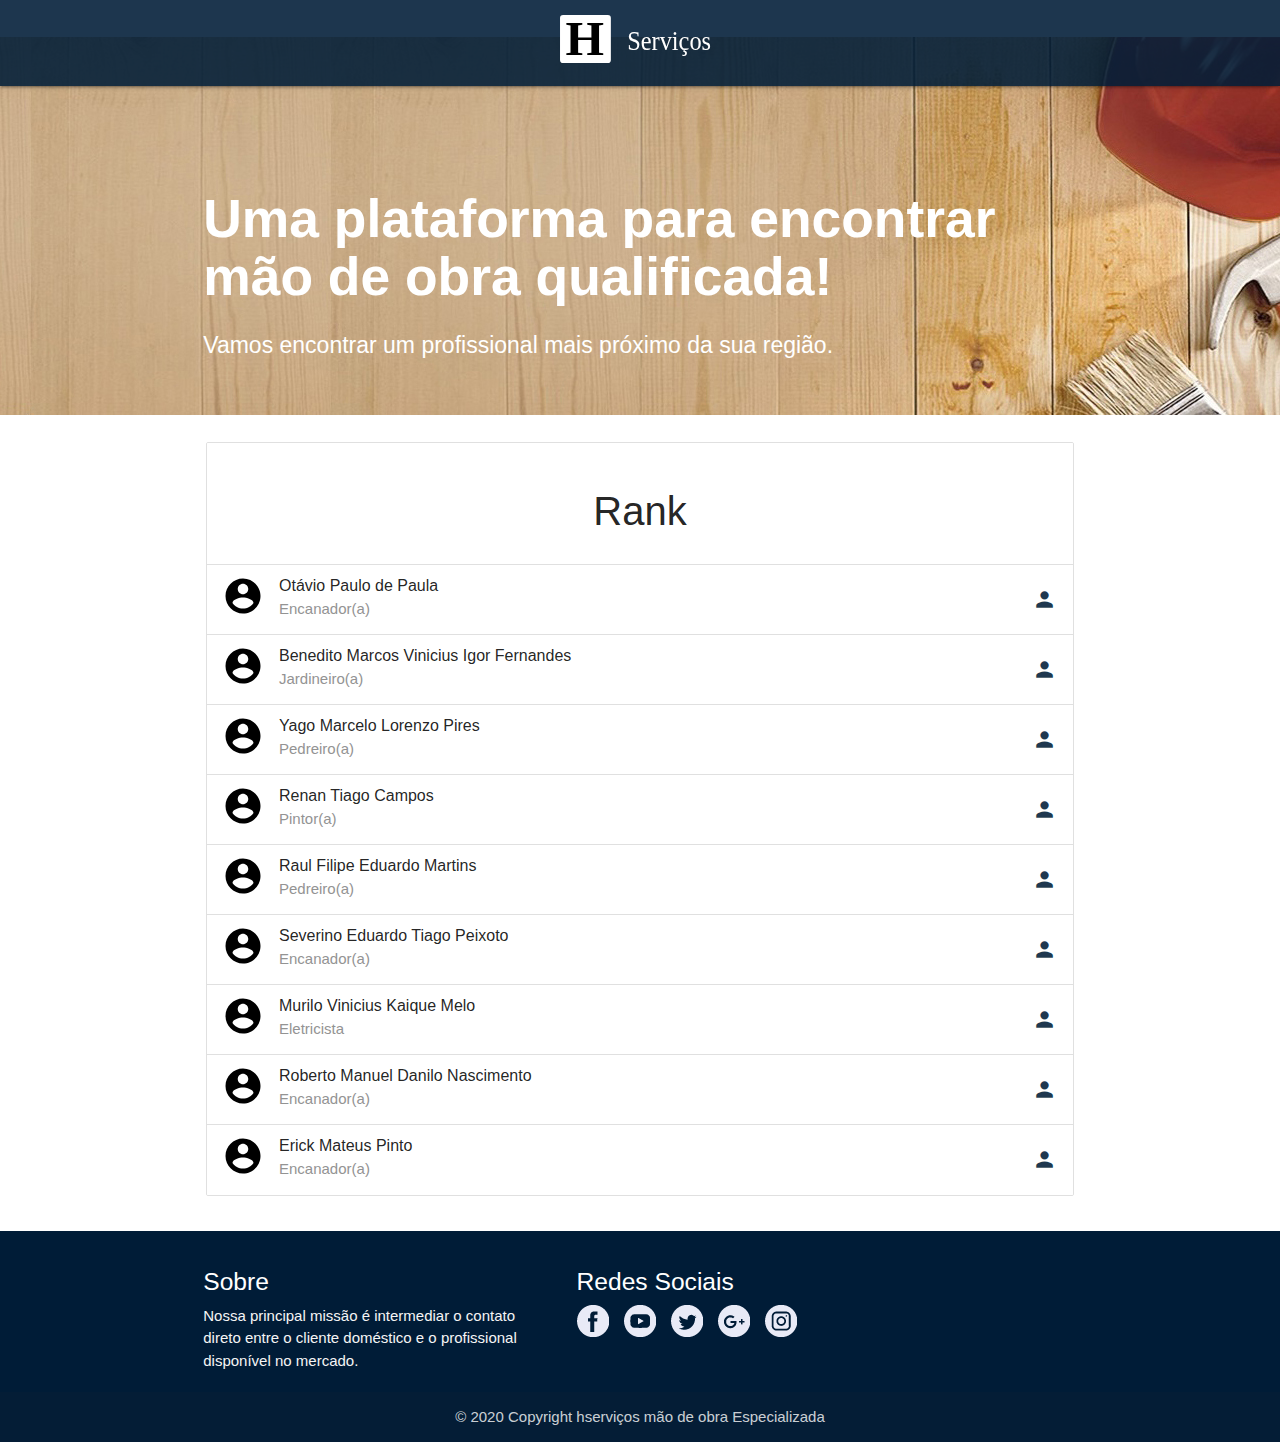
<file: rank.html>
<!DOCTYPE html>
<html lang="pt-br">

<head>
	<meta charset="utf-8">
	<meta name="viewport" content="width=device-width, initial-scale=1.0" />
	<title>Hserviços</title>
	<link rel="icon" href="imagens/icone_ie.ico">
	<link href="https://fonts.googleapis.com/icon?family=Material+Icons" rel="stylesheet" />
	<link href="https://fonts.googleapis.com/css?family=Open+Sans:300,400,800&display=swap" rel="stylesheet" />
	<link rel="stylesheet" href="https://cdnjs.cloudflare.com/ajax/libs/materialize/1.0.0/css/materialize.min.css" />
	<link rel="stylesheet" href="css/main.css" />
</head>

<body>
	<section id="top" class="bg-top">
		<header>
			<div class="navbar-fixed nav-wrapper">
				<nav>
					<!--Inicio Nav-->
					<div class="nav-wrapper">
						<a href="perfilcli.html" class="brand-logo center">
							<img class="logo" src="imagens/logo.svg" alt="Hserviços">
						</a>
					</div>
				</nav>
			</div>
			<!-- .navbar -->
		</header>
		<div id="info" class="container">
			<div class="row">
				<div class="col s12 m12">
					<header>
						<h2>Uma plataforma para encontrar mão de obra qualificada!</h2>
					</header>
					<p>Vamos encontrar um profissional mais próximo da sua região.</p>
				</div>
				<!-- /col -->
			</div>
			<!-- /row -->
		</div>
		<!-- /info -->
	</section>
	<!-- /section#top -->
	<!------------- section rank ----------------------->
	<section id="rank">
		<div class="container">
			<ul class="collection with-header">
				<li class="collection-header">
					<h2>Rank</h2>
				</li>
				<li class="collection-item avatar">
					<img src="imagens/usr.svg" alt="usuario" class="circle"><span class="title">Otávio Paulo de Paula</span>
					<p>Encanador(a)<a href="#!" class="secondary-content"><i class="material-icons" onclick="Alerta()">person</i></a>
				</li>
				<li class="collection-item avatar">
					<img src="imagens/usr.svg" alt="usuario" class="circle"><span class="title">Benedito Marcos Vinicius Igor Fernandes</span>
					<p>Jardineiro(a)<a href="#!" class="secondary-content"><i class="material-icons" onclick="Alerta()">person</i></a>
				</li>
				<li class="collection-item avatar">
					<img src="imagens/usr.svg" alt="usuario" class="circle"><span class="title">Yago Marcelo Lorenzo Pires</span>
					<p>Pedreiro(a)<a href="#!" class="secondary-content"><i class="material-icons" onclick="Alerta()">person</i></a>
				</li>
				<li class="collection-item avatar">
					<img src="imagens/usr.svg" alt="usuario" class="circle"><span class="title">Renan Tiago Campos</span>
					<p>Pintor(a)<a href="#!" class="secondary-content"><i class="material-icons" onclick="Alerta()">person</i></a>
				</li>
				<li class="collection-item avatar">
					<img src="imagens/usr.svg" alt="usuario" class="circle"><span class="title">Raul Filipe Eduardo Martins</span>
					<p>Pedreiro(a)<a href="#!" class="secondary-content"><i class="material-icons" onclick="Alerta()">person</i></a>
				</li>
				<li class="collection-item avatar">
					<img src="imagens/usr.svg" alt="usuario" class="circle"><span class="title">Severino Eduardo Tiago Peixoto</span>
					<p>Encanador(a)<a href="#!" class="secondary-content"><i class="material-icons" onclick="Alerta()">person</i></a>
				</li>
				<li class="collection-item avatar">
					<img src="imagens/usr.svg" alt="usuario" class="circle"><span class="title">Murilo Vinicius Kaique Melo</span>
					<p>Eletricista<a href="#!" class="secondary-content"><i class="material-icons" onclick="Alerta()">person</i></a>
				</li>
				<li class="collection-item avatar">
					<img src="imagens/usr.svg" alt="usuario" class="circle"><span class="title">Roberto Manuel Danilo Nascimento</span>
					<p>Encanador(a)<a href="#!" class="secondary-content"><i class="material-icons" onclick="Alerta()">person</i></a>
				</li>
				<li class="collection-item avatar">
					<img src="imagens/usr.svg" alt="usuario" class="circle"><span class="title">Erick Mateus Pinto</span>
					<p>Encanador(a)<a href="#!" class="secondary-content"><i class="material-icons" onclick="Alerta()">person</i></a>
				</li>
			</ul>
		</div>
	</section>
	<!------------------- section rank ------------------------------>
	<footer class="page-footer">
		<div class="container">
			<div class="row">
				<div class="col s12 l5">
					<h5 class="white-text">Sobre</h5>
					<p class="grey-text text-lighten-4">Nossa principal missão é intermediar o contato direto entre o cliente doméstico e o profissional disponível no mercado.</p>
				</div>
				<div id="social" class="col s12 m4 offset-12">
					<header>
						<h5>Redes Sociais</h5>
					</header>
					<ul>
						<li><a href="#">facebook</a></li>
						<li><a href="#">youtube</a></li>
						<li><a href="#">twitter</a></li>
						<li><a href="#">google plus</a></li>
						<li><a href="#">instagram</a></li>
					</ul>
				</div>
				<!--/col-->
			</div>
		</div>
		<div class="footer-copyright">
			<div class="container">© 2020 Copyright hserviços mão de obra Especializada</div>
		</div>
	</footer>
	<script src="https://code.jquery.com/jquery-3.4.1.min.js" integrity="sha256-CSXorXvZcTkaix6Yvo6HppcZGetbYMGWSFlBw8HfCJo=" crossorigin="anonymous"></script>
	<script src="https://cdnjs.cloudflare.com/ajax/libs/materialize/1.0.0/js/materialize.min.js"></script>
	<script src="js/auto.js"></script>
</body>

</html>
</file>
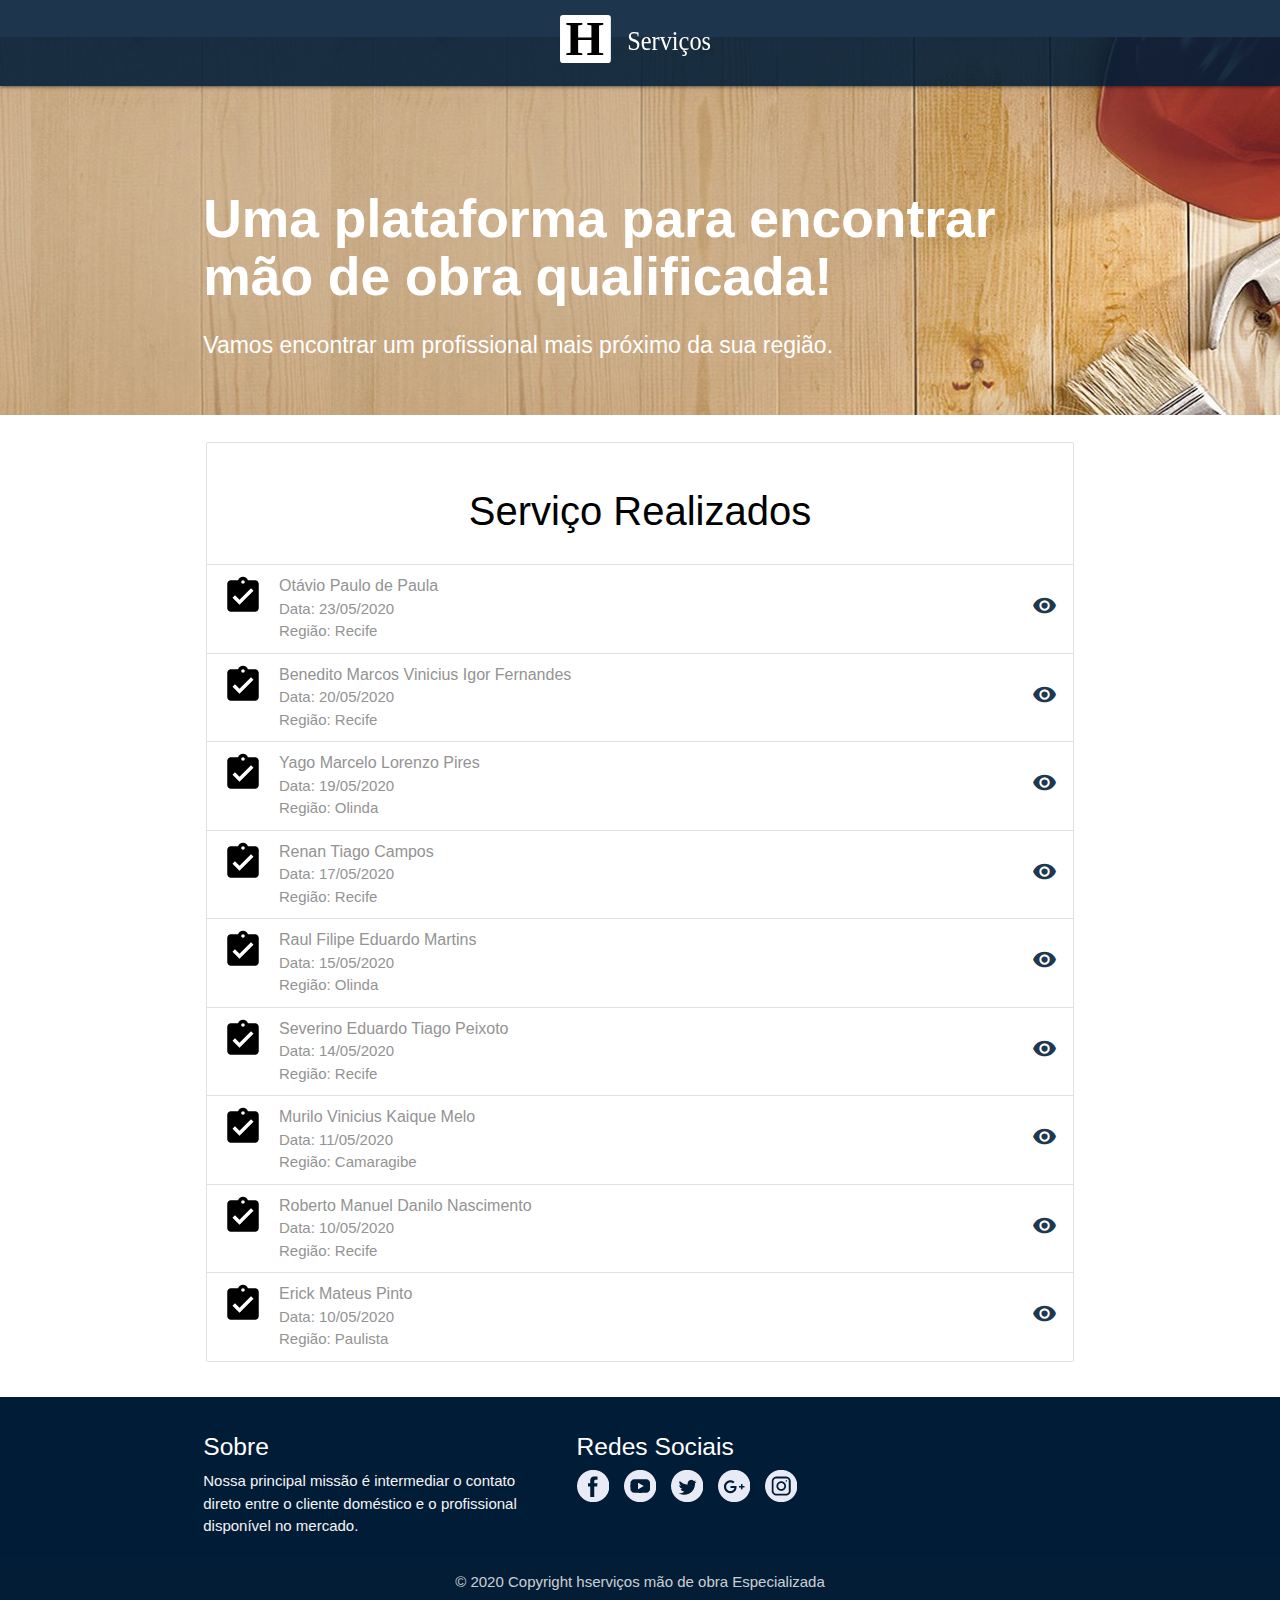
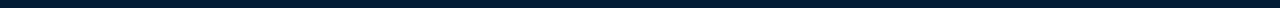
<file: servicos.html>
<!DOCTYPE html>
<html lang="pt-br">

<head>
	<meta charset="utf-8">
	<meta name="viewport" content="width=device-width, initial-scale=1.0" />
	<title>Hserviços</title>
	<link rel="icon" href="imagens/icone_ie.ico">
	<link href="https://fonts.googleapis.com/icon?family=Material+Icons" rel="stylesheet" />
	<link href="https://fonts.googleapis.com/css?family=Open+Sans:300,400,800&display=swap" rel="stylesheet" />
	<link rel="stylesheet" href="https://cdnjs.cloudflare.com/ajax/libs/materialize/1.0.0/css/materialize.min.css" />
	<link rel="stylesheet" href="css/main.css" />
</head>

<body>
	<section id="top" class="bg-top">
		<header>
			<div class="navbar-fixed nav-wrapper">
				<nav>
					<!--Inicio Nav-->
					<div class="nav-wrapper">
						<a href="perfilcli.html" class="brand-logo center">
							<img class="logo" src="imagens/logo.svg" alt="Hserviços">
						</a>
					</div>
				</nav>
			</div>
			<!-- .navbar -->
		</header>
		<div id="info" class="container">
			<div class="row">
				<div class="col s12 m12">
					<header>
						<h2>Uma plataforma para encontrar mão de obra qualificada!</h2>
					</header>
					<p>Vamos encontrar um profissional mais próximo da sua região.</p>
				</div>
				<!-- /col -->
			</div>
			<!-- /row -->
		</div>
		<!-- /info -->
	</section>
	<!-- /section#top -->
	<!------------- section servicos ----------------------->
	<section id="servicos">
		<div class="container">
			<ul class="collection with-header">
				<li class="collection-header">
					<h2>Serviço Realizados</h2>
				</li>
				<li class="collection-item avatar">
					<img src="imagens/archive.svg" alt="usuario" class="circle"><span class="title">Otávio Paulo de Paula</span>
					<p>Data: 23/05/2020
						<br>Região: Recife<a href="#!" class="secondary-content"><i class="material-icons" onclick="Alerta()">visibility</i></a>
				</li>
				<li class="collection-item avatar">
					<img src="imagens/archive.svg" alt="usuario" class="circle"><span class="title">Benedito Marcos Vinicius Igor Fernandes</span>
					<p>Data: 20/05/2020
						<br>Região: Recife<a href="#!" class="secondary-content"><i class="material-icons" onclick="Alerta()">visibility</i></a>
				</li>
				<li class="collection-item avatar">
					<img src="imagens/archive.svg" alt="usuario" class="circle"><span class="title">Yago Marcelo Lorenzo Pires</span>
					<p>Data: 19/05/2020
						<br>Região: Olinda<a href="#!" class="secondary-content"><i class="material-icons" onclick="Alerta()">visibility</i></a>
				</li>
				<li class="collection-item avatar">
					<img src="imagens/archive.svg" alt="usuario" class="circle"><span class="title">Renan Tiago Campos</span>
					<p>Data: 17/05/2020
						<br>Região: Recife<a href="#!" class="secondary-content"><i class="material-icons" onclick="Alerta()">visibility</i></a>
				</li>
				<li class="collection-item avatar">
					<img src="imagens/archive.svg" alt="usuario" class="circle"><span class="title">Raul Filipe Eduardo Martins</span>
					<p>Data: 15/05/2020
						<br>Região: Olinda<a href="#!" class="secondary-content"><i class="material-icons" onclick="Alerta()">visibility</i></a>
				</li>
				<li class="collection-item avatar">
					<img src="imagens/archive.svg" alt="usuario" class="circle"><span class="title">Severino Eduardo Tiago Peixoto</span>
					<p>Data: 14/05/2020
						<br>Região: Recife<a href="#!" class="secondary-content"><i class="material-icons" onclick="Alerta()">visibility</i></a>
				</li>
				<li class="collection-item avatar">
					<img src="imagens/archive.svg" alt="usuario" class="circle"><span class="title">Murilo Vinicius Kaique Melo</span>
					<p>Data: 11/05/2020
						<br>Região: Camaragibe<a href="#!" class="secondary-content"><i class="material-icons" onclick="Alerta()">visibility</i></a>
				</li>
				<li class="collection-item avatar">
					<img src="imagens/archive.svg" alt="usuario" class="circle"><span class="title">Roberto Manuel Danilo Nascimento</span>
					<p>Data: 10/05/2020
						<br>Região: Recife<a href="#!" class="secondary-content"><i class="material-icons" onclick="Alerta()">visibility</i></a>
				</li>
				<li class="collection-item avatar">
					<img src="imagens/archive.svg" alt="usuario" class="circle"><span class="title">Erick Mateus Pinto</span>
					<p>Data: 10/05/2020
						<br>Região: Paulista<a href="#!" class="secondary-content"><i class="material-icons" onclick="Alerta()">visibility</i></a>
				</li>
			</ul>
		</div>
	</section>
	<!------------------- section rank ------------------------------>
	<footer class="page-footer">
		<div class="container">
			<div class="row">
				<div class="col s12 l5">
					<h5 class="white-text">Sobre</h5>
					<p class="grey-text text-lighten-4">Nossa principal missão é intermediar o contato direto entre o cliente doméstico e o profissional disponível no mercado.</p>
				</div>
				<div id="social" class="col s12 m4 offset-12">
					<header>
						<h5>Redes Sociais</h5>
					</header>
					<ul>
						<li><a href="#">facebook</a></li>
						<li><a href="#">youtube</a></li>
						<li><a href="#">twitter</a></li>
						<li><a href="#">google plus</a></li>
						<li><a href="#">instagram</a></li>
					</ul>
				</div>
				<!--/col-->
			</div>
		</div>
		<div class="footer-copyright">
			<div class="container">© 2020 Copyright hserviços mão de obra Especializada</div>
		</div>
	</footer>
	<script src="https://code.jquery.com/jquery-3.4.1.min.js" integrity="sha256-CSXorXvZcTkaix6Yvo6HppcZGetbYMGWSFlBw8HfCJo=" crossorigin="anonymous"></script>
	<script src="https://cdnjs.cloudflare.com/ajax/libs/materialize/1.0.0/js/materialize.min.js"></script>
	<script src="js/auto.js"></script>
</body>

</html>
</file>
<file: css/main.css>
/* formatacoes gerais */

body {
	font-family: "Open Sans", sans-serif;
}
/* formatacão da top */

#top {
	/* Atualização da logo*/
	background-color: #e8eaf6;
	height: auto;
	padding-bottom: 32px;
}
#top nav ul a {
	margin-top: -3px;
}
#top nav {
	background-color: #001c37e0;
	padding: 1em;
	height: 5.7em;
}
#top nav ul li a {
	font-weight: 300;
	text-transform: uppercase;
	letter-spacing: 1px;
}
/*------------------------------pesquisa edições---------------------------*/

#pesquisar {
	display: flex;
	text-align: center;
	justify-content: center;
	background-color: #e8eaf6;
	padding-top: 4em;
	padding-bottom: 4em;
}
#pesquisar .barra {
	display: flex;
	width: 50%;
	display: flex;
	justify-content: center;
	align-items: center;
	margin: auto;
	text-align: right;
}
.barra {
	border: 1px solid;
	background: white;
}
#pesquisar input {
	border: 0;
	background: transparent;
	text-decoration: none;
	text-align: right;
	padding-right: 1px;
	font-size: 23px;
	margin: 0px 1px 0px -36px;
	width: 100%;
	height: 45px;
}
#pesquisar a {
	font-size: 40px;
	color: #fff;
	background: #001c37;
	width: 50px;
	height: 45px;
}
/*------------------------------servicos edições---------------------------*/

#servicos {
	padding: 20px;
}
#servicos h2 {
	display: flex;
	justify-content: center;
	font-size: 40px;
	color: black;
}
#servicos .avatar {
	width: auto;
	height: auto;
	border-radius: 0%;
}
#servicos .collection .collection-item.avatar {
	min-height: 70px;
	padding-left: 72px;
	position: relative;
}
#servicos .material-icons {
	font-family: 'Material Icons';
	font-weight: normal;
	font-style: normal;
	font-size: 25px;
	line-height: 2.0;
	letter-spacing: normal;
	text-transform: none;
	display: inline-block;
	white-space: nowrap;
	word-wrap: normal;
	direction: ltr;
	-moz-font-feature-settings: 'liga';
	-moz-osx-font-smoothing: grayscale;
	color: #001c37e0;
}
#servicos .material-icons:hover {
	color: tomato;
	transition: 0.5s;
}
#servicos li {
	color: #939393;
}
/*------------------------------rank edições---------------------------*/

#rank {
	padding: 20px;
}
#rank h2 {
	display: flex;
	justify-content: center;
	font-size: 40px;
}
#rank .avatar {
	width: auto;
	height: auto;
	border-radius: 0%;
}
#rank .collection .collection-item.avatar {
	min-height: 70px;
	padding-left: 72px;
	position: relative;
}
#rank .material-icons {
	font-family: 'Material Icons';
	font-weight: normal;
	font-style: normal;
	font-size: 25px;
	line-height: 1.5;
	letter-spacing: normal;
	text-transform: none;
	display: inline-block;
	white-space: nowrap;
	word-wrap: normal;
	direction: ltr;
	-moz-font-feature-settings: 'liga';
	-moz-osx-font-smoothing: grayscale;
	color: #001c37e0;
}
#rank .material-icons:hover {
	color: tomato;
	transition: 0.5s;
}
#rank p {
	color: #939393;
}
/*------------------------------perfi edições---------------------------*/

#perfil {
	background-color: #e8eaf6;
	padding-top: 4em;
	padding-bottom: 4em;
	text-align: center;
}
ul#list-menu {
	display: flex;
	justify-content: center;
}
ul#list-menu li {
	padding-left: 2px;
}
#perfil .btn-large {
	background-color: #001c37;
}
/* --------------- pagina geral edições -----------------------------------*/

#info {
	color: #fff;
	margin-top: 6em;
}
#login {
	background-color: #e8eaf6;
	padding-top: 4em;
	padding-bottom: 4em;
}
#login .btn-large {
	background-color: #001c37;
}
#info h2 {
	font-weight: bold;
}
#info p {
	font-size: 23px;
	font-weight: 300;
}
/* formatacao da  comoFunciona */

.comoFunciona {
	font-size: 19px;
	color: #757575;
	background-color: #e8eaf6;
	padding-top: 1em;
	padding-bottom: 1em;
}
.comoFunciona h4,
h3 {
	color: #4a535a;
	text-transform: uppercase;
}
h3 {
	font-size: 1.4em;
	font-weight: 800;
}
h4 {
	font-size: 1.3em;
	font-weight: 800;
}
.footer-copyright {
	text-align: center;
}
/* classes */

.log-pag {
	background-color: #e8eaf6;
}
.logo {
	/* Tamanho reduzido a 50% */
	width: 160px;
	height: auto;
	margin: auto;
}
.bg-top {
	background: url("../imagens/bg-top.png") no-repeat bottom;
	height: 300px;
	opacity: 4.0;
}
.page-footer {
	padding-top: 20px;
	color: #fff;
	background-color: #001C37;
}
#top nav ul a:hover {
	background-color: rgba(0, 0, 0, 0.4);
	border-radius: 5px;
}
@media screen and (max-width: 375px) {
	h2 {
		font-size: 2.7em;
		margin: 0 0 0 0;
	}
	h3 {
		font-size: 1em;
		font-weight: 800;
	}
	.logo {
		width: 160px;
		height: auto;
		margin: auto;
	}
	#top {
		background-color: #483D8B;
		height: 32.7em;
		/*Trabalhar na imagem*/
		padding-bottom: 32px;
	}
	#top {
		background: url("../imagens/bgx375.png") no-repeat bottom;
		height: 300px;
		opacity: 4.0;
	}
	#info {
		color: #fff;
		margin-top: 2em;
	}
	.comoFunciona {
		font-size: 16px;
		color: #757575;
		background-color: #e8eaf6;
		padding-top: 1em;
		padding-bottom: 1em;
	}
	h4 {
		font-size: 1em;
		font-weight: 800;
	}
}
@media screen and (max-width: 768px) {
	h2 {
		font-size: 2.7em;
		margin: 1em 0 1em 0;
	}
	h3 {
		font-size: 1em;
		font-weight: 800;
	}
	.logo {
		width: 160px;
		height: auto;
		margin: auto;
	}
	.bg-top {
		background: url("../imagens/bgx768.png") no-repeat bottom;
		height: 300px;
		opacity: 4.0;
	}
	#top {
		background-color: #483D8B;
		height: 32.7em;
		/*Trabalhar na imagem*/
		padding-bottom: 32px;
	}
	.comoFunciona {
		font-size: 16px;
		color: #757575;
		background-color: #e8eaf6;
		padding-top: 1em;
		padding-bottom: 1em;
	}
	h4 {
		font-size: 1em;
		font-weight: 800;
	}
	#social {
		width: 100%;
		margin-left: auto;
		left: auto;
		right: auto;
	}
}
.avatar {
	width: 300px;
	height: 300px;
	border-radius: 50%;
}
/* --------------- Edição chat -----------------------------------*/

* {
	padding: 0;
	margin: 0;
	box-sizing: border-box;
	font-family: sans-serif;
}
.chat {
	display: flex;
	flex-direction: column;
	height: 100vh;
	background: #f1f0e8;
	border-radius: 5px;
}
.chat-header {
	display: flex;
	cursor: pointer;
}
.profile {
	width: 100%;
	background: #001c37e0;
	display: flex;
	align-items: center;
	height: 60px;
	padding: 0px 10px;
	position: relative;
	border-radius: 5px;
}
.profile .pp {
	width: 75px;
	display: inline-block;
	border-radius: 50%;
	margin-left: 32px;
}
.profile h2 {
	display: inline-block;
	line-height: 60px;
	vertical-align: bottom;
	color: #fff;
	font-size: 20px;
}
.profile span {
	color: #ccc;
	position: absolute;
	top: 42px;
	left: 100px;
	font-size: 14px;
}
.profile .left {
	flex: 1;
}
.chat-box {
	background: url('../img/bg.jpeg');
	background-attachment: fixed;
	padding-left: 20px;
	overflow-y: scroll;
	flex: 1;
}
.chat-box .img_chat {
	width: 280px;
}
.chat-r {
	display: flex;
}
.chat-r .sp {
	flex: 1;
}
.chat-l {
	display: flex;
}
.chat-l .sp {
	flex: 1;
}
.chat-box .mess {
	max-width: 300px;
	background: #F7FCF6;
	padding: 10px;
	border-radius: 10px;
	margin: 20px 0px;
	cursor: pointer;
}
.chat-box .mess p {
	word-break: break-all;
	font-size: 18px;
}
.chat-box .mess-r {
	background: #ADD8E6;
}
.chat-box .check {
	float: right;
}
.chat-box .check span {
	color: #888;
	font-size: 12px;
	font-weight: 700px;
}
*::-webkit-scrollbar {
	width: 5px;
}
*::-webkit-scrollbar-track {
	background: #f1f1f1;
}
*::-webkit-scrollbar-thumb {
	background: #aaa;
}
*::-webkit-scrollbar-thumb:hover {
	background: #555;
}
.chat-footer {
	display: flex;
	justify-content: center;
	align-items: center;
	border-radius: 60px;
	position: relative;
	cursor: pointer;
}
.chat-footer textarea {
	display: block;
	flex: 1;
	width: 100%;
	height: 50px;
	border-radius: 60px;
	margin: 5px;
	padding: 10px;
	outline: none;
	font-size: 19px;
	padding-left: 40px;
	padding-right: 90px;
	border: 2px solid #ccc;
	color: #555;
	resize: none;
}
.chat-footer .emo {
	display: block;
	width: 35px;
	height: 35px;
	position: absolute;
	left: 10px;
	top: 12px;
}
.chat-footer .icons {
	position: absolute;
	right: 100px;
	top: 10px;
}
.chat-footer .icons img {
	display: inline-block;
	width: 35px;
	height: 35px;
	margin-left: 230%;
}
/*FORMATAÇÂO DAS REDES SOCIAIS*/

#social ul li {
	width: 32px;
	height: 32px;
	float: left;
	margin-right: 15px;
}
#social ul li a {
	background-image: url("../imagens/sprite-social.png");
	display: block;
	height: inherit;
	text-indent: -99999em;
}
#social ul li:nth-child(1) a {
	background-position: 0 0;
}
#social ul li:nth-child(2) a {
	background-position: -32px 0;
}
#social ul li:nth-child(3) a {
	background-position: -64px 0;
}
#social ul li:nth-child(4) a {
	background-position: -96px 0;
}
#social ul li:nth-child(5) a {
	background-position: -128px 0;
}
#social ul li:nth-child(1) a:hover {
	background-position: 0 -32px;
}
#social ul li:nth-child(2) a:hover {
	background-position: -32px -32px;
}
#social ul li:nth-child(3) a:hover {
	background-position: -64px -32px;
}
#social ul li:nth-child(4) a:hover {
	background-position: -96px -32px;
}
#social ul li:nth-child(5) a:hover {
	background-position: -128px -32px;
}
</file>
